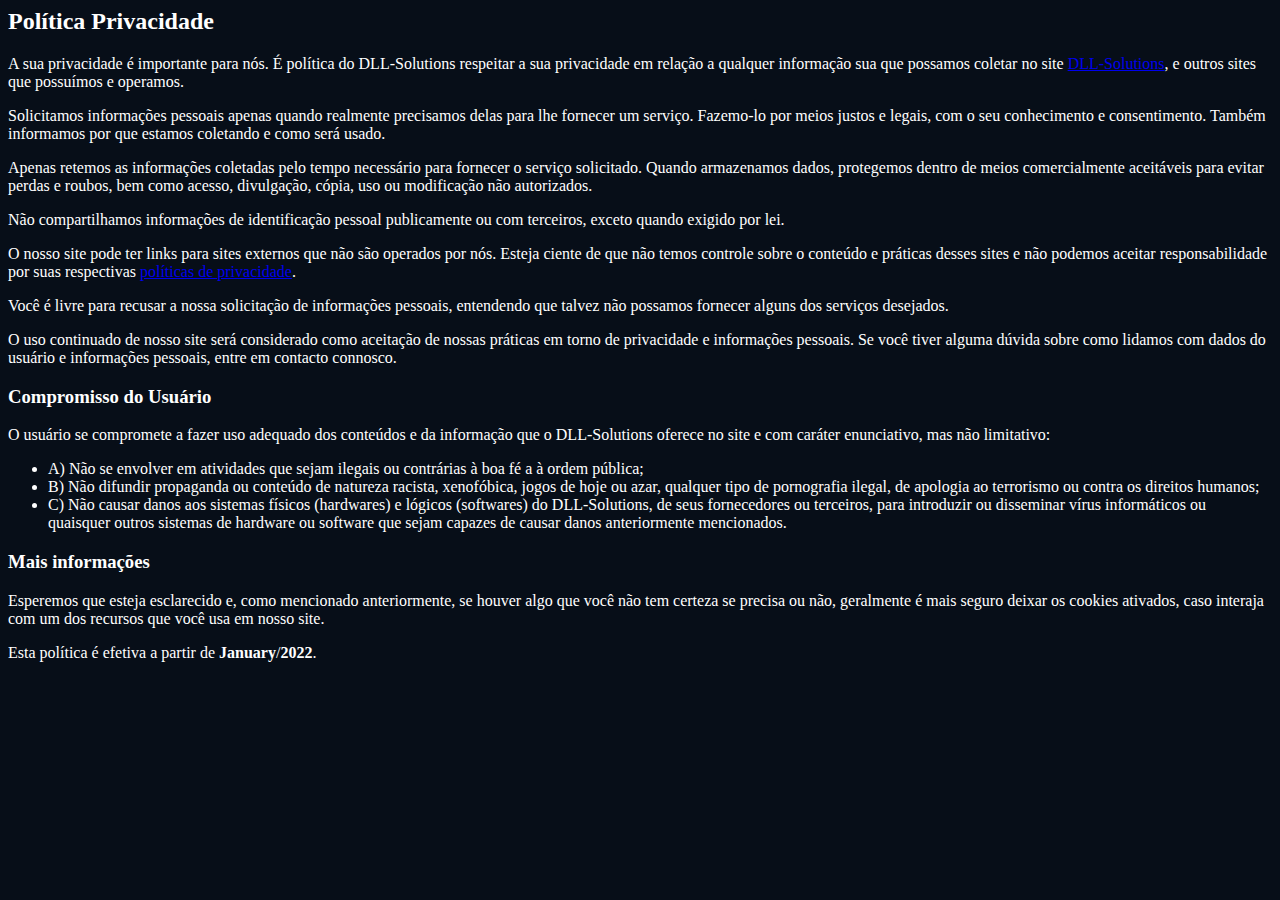
<file: politica.html>
<doctype !html>
  <html>

  <head>
    <meta charset="utf-8">
    <title>Politica de Privacidade</title>
    <meta name="viewport" content="width=device-width, initial-scale=1.0">

  </head>

  <body style="background-color: #070E18; color:#fff;">

    <h2>Política Privacidade</h2>
    <p>A sua privacidade é importante para nós. É política do DLL-Solutions respeitar a sua privacidade em relação a
      qualquer informação sua que possamos coletar no site <a href=http://dllsolutions.com.br>DLL-Solutions</a>, e
      outros sites que possuímos e operamos.</p>
    <p>Solicitamos informações pessoais apenas quando realmente precisamos delas para lhe fornecer um serviço. Fazemo-lo
      por meios justos e legais, com o seu conhecimento e consentimento. Também informamos por que estamos coletando e
      como será usado. </p>
    <p>Apenas retemos as informações coletadas pelo tempo necessário para fornecer o serviço solicitado. Quando
      armazenamos dados, protegemos dentro de meios comercialmente aceitáveis ​​para evitar perdas e roubos, bem como
      acesso, divulgação, cópia, uso ou modificação não autorizados.</p>
    <p>Não compartilhamos informações de identificação pessoal publicamente ou com terceiros, exceto quando exigido por
      lei.</p>
    <p>O nosso site pode ter links para sites externos que não são operados por nós. Esteja ciente de que não temos
      controle sobre o conteúdo e práticas desses sites e não podemos aceitar responsabilidade por suas respectivas <a
        href='https://politicaprivacidade.com' target='_BLANK'>políticas de privacidade</a>. </p>
    <p>Você é livre para recusar a nossa solicitação de informações pessoais, entendendo que talvez não possamos
      fornecer alguns dos serviços desejados.</p>
    <p>O uso continuado de nosso site será considerado como aceitação de nossas práticas em torno de privacidade e
      informações pessoais. Se você tiver alguma dúvida sobre como lidamos com dados do usuário e informações pessoais,
      entre em contacto connosco.</p>
    <h3>Compromisso do Usuário</h3>
    <p>O usuário se compromete a fazer uso adequado dos conteúdos e da informação que o DLL-Solutions oferece no site e
      com caráter enunciativo, mas não limitativo:</p>
    <ul>
      <li>A) Não se envolver em atividades que sejam ilegais ou contrárias à boa fé a à ordem pública;</li>
      <li>B) Não difundir propaganda ou conteúdo de natureza racista, xenofóbica, <a
          style='color: inherit !important; text-decoration:none !important;' href='https://jogoshoje.io'>jogos de
          hoje</a> ou azar, qualquer tipo de pornografia ilegal, de apologia ao terrorismo ou contra os direitos
        humanos;</li>
      <li>C) Não causar danos aos sistemas físicos (hardwares) e lógicos (softwares) do DLL-Solutions, de seus
        fornecedores ou terceiros, para introduzir ou disseminar vírus informáticos ou quaisquer outros sistemas de
        hardware ou software que sejam capazes de causar danos anteriormente mencionados.</li>
    </ul>
    <h3>Mais informações</h3>
    <p>Esperemos que esteja esclarecido e, como mencionado anteriormente, se houver algo que você não tem certeza se
      precisa ou não, geralmente é mais seguro deixar os cookies ativados, caso interaja com um dos recursos que você
      usa em nosso site.</p>
    <p>Esta política é efetiva a partir de <strong>January</strong>/<strong>2022</strong>.</p>

  </body>

  </html>
</file>
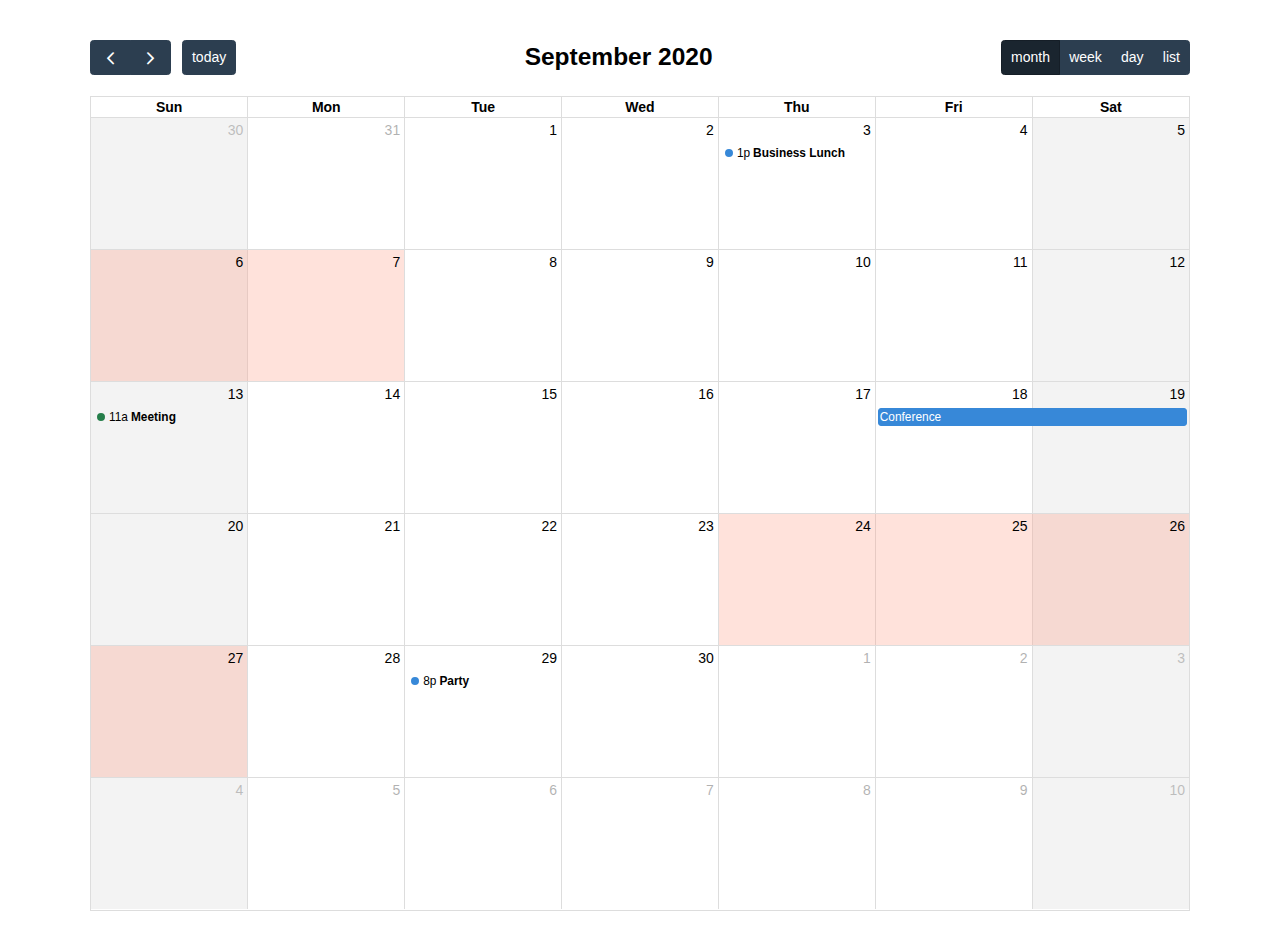
<file: DLL-Solutions Main Page/fullcalendar-5.10.1/examples/background-events.html>
<!DOCTYPE html>
<html>
<head>
<meta charset='utf-8' />
<link href='../lib/main.css' rel='stylesheet' />
<script src='../lib/main.js'></script>
<script>

  document.addEventListener('DOMContentLoaded', function() {
    var calendarEl = document.getElementById('calendar');

    var calendar = new FullCalendar.Calendar(calendarEl, {
      headerToolbar: {
        left: 'prev,next today',
        center: 'title',
        right: 'dayGridMonth,timeGridWeek,timeGridDay,listMonth'
      },
      initialDate: '2020-09-12',
      navLinks: true, // can click day/week names to navigate views
      businessHours: true, // display business hours
      editable: true,
      selectable: true,
      events: [
        {
          title: 'Business Lunch',
          start: '2020-09-03T13:00:00',
          constraint: 'businessHours'
        },
        {
          title: 'Meeting',
          start: '2020-09-13T11:00:00',
          constraint: 'availableForMeeting', // defined below
          color: '#257e4a'
        },
        {
          title: 'Conference',
          start: '2020-09-18',
          end: '2020-09-20'
        },
        {
          title: 'Party',
          start: '2020-09-29T20:00:00'
        },

        // areas where "Meeting" must be dropped
        {
          groupId: 'availableForMeeting',
          start: '2020-09-11T10:00:00',
          end: '2020-09-11T16:00:00',
          display: 'background'
        },
        {
          groupId: 'availableForMeeting',
          start: '2020-09-13T10:00:00',
          end: '2020-09-13T16:00:00',
          display: 'background'
        },

        // red areas where no events can be dropped
        {
          start: '2020-09-24',
          end: '2020-09-28',
          overlap: false,
          display: 'background',
          color: '#ff9f89'
        },
        {
          start: '2020-09-06',
          end: '2020-09-08',
          overlap: false,
          display: 'background',
          color: '#ff9f89'
        }
      ]
    });

    calendar.render();
  });

</script>
<style>

  body {
    margin: 40px 10px;
    padding: 0;
    font-family: Arial, Helvetica Neue, Helvetica, sans-serif;
    font-size: 14px;
  }

  #calendar {
    max-width: 1100px;
    margin: 0 auto;
  }

</style>
</head>
<body>

  <div id='calendar'></div>

</body>
</html>
</file>
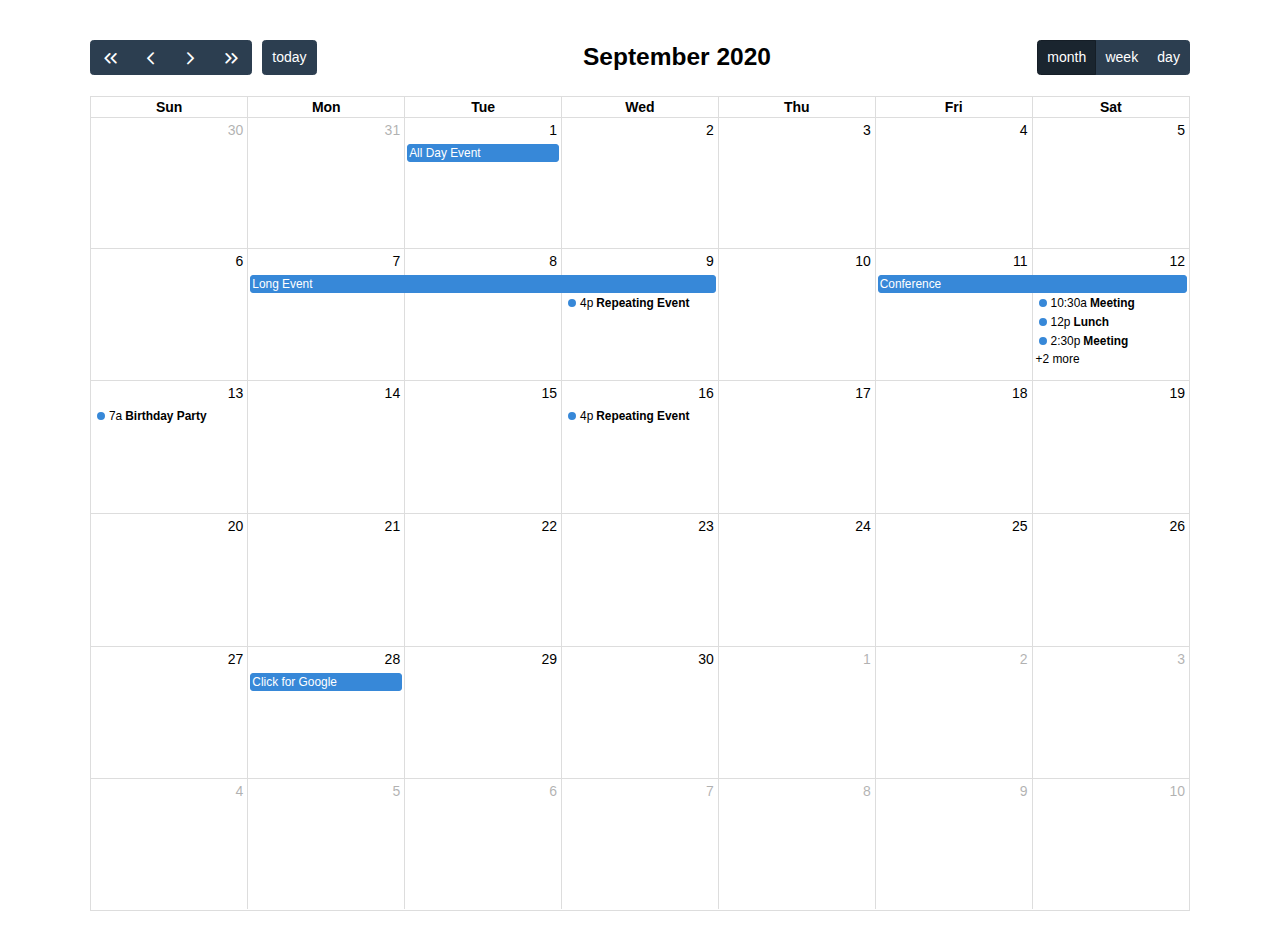
<file: DLL-Solutions Main Page/fullcalendar-5.10.1/examples/daygrid-views.html>
<!DOCTYPE html>
<html>
<head>
<meta charset='utf-8' />
<link href='../lib/main.css' rel='stylesheet' />
<script src='../lib/main.js'></script>
<script>

  document.addEventListener('DOMContentLoaded', function() {
    var calendarEl = document.getElementById('calendar');

    var calendar = new FullCalendar.Calendar(calendarEl, {
      headerToolbar: {
        left: 'prevYear,prev,next,nextYear today',
        center: 'title',
        right: 'dayGridMonth,dayGridWeek,dayGridDay'
      },
      initialDate: '2020-09-12',
      navLinks: true, // can click day/week names to navigate views
      editable: true,
      dayMaxEvents: true, // allow "more" link when too many events
      events: [
        {
          title: 'All Day Event',
          start: '2020-09-01'
        },
        {
          title: 'Long Event',
          start: '2020-09-07',
          end: '2020-09-10'
        },
        {
          groupId: 999,
          title: 'Repeating Event',
          start: '2020-09-09T16:00:00'
        },
        {
          groupId: 999,
          title: 'Repeating Event',
          start: '2020-09-16T16:00:00'
        },
        {
          title: 'Conference',
          start: '2020-09-11',
          end: '2020-09-13'
        },
        {
          title: 'Meeting',
          start: '2020-09-12T10:30:00',
          end: '2020-09-12T12:30:00'
        },
        {
          title: 'Lunch',
          start: '2020-09-12T12:00:00'
        },
        {
          title: 'Meeting',
          start: '2020-09-12T14:30:00'
        },
        {
          title: 'Happy Hour',
          start: '2020-09-12T17:30:00'
        },
        {
          title: 'Dinner',
          start: '2020-09-12T20:00:00'
        },
        {
          title: 'Birthday Party',
          start: '2020-09-13T07:00:00'
        },
        {
          title: 'Click for Google',
          url: 'http://google.com/',
          start: '2020-09-28'
        }
      ]
    });

    calendar.render();
  });

</script>
<style>

  body {
    margin: 40px 10px;
    padding: 0;
    font-family: Arial, Helvetica Neue, Helvetica, sans-serif;
    font-size: 14px;
  }

  #calendar {
    max-width: 1100px;
    margin: 0 auto;
  }

</style>
</head>
<body>

  <div id='calendar'></div>

</body>
</html>
</file>
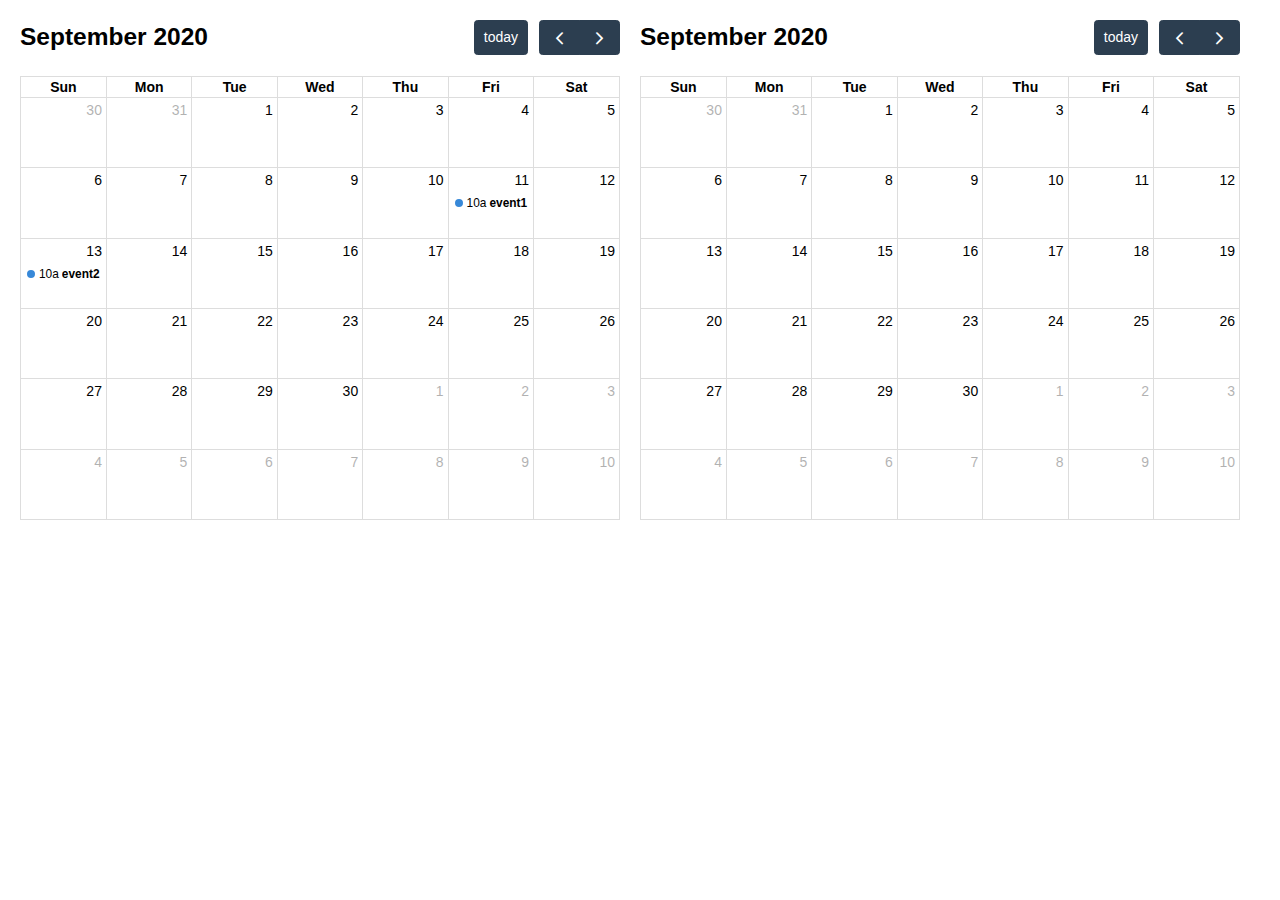
<file: DLL-Solutions Main Page/fullcalendar-5.10.1/examples/external-dragging-2cals.html>
<!DOCTYPE html>
<html>
<head>
<meta charset='utf-8' />
<link href='../lib/main.css' rel='stylesheet' />
<script src='../lib/main.js'></script>
<script>

  document.addEventListener('DOMContentLoaded', function() {
    var srcCalendarEl = document.getElementById('source-calendar');
    var destCalendarEl = document.getElementById('destination-calendar');

    var srcCalendar = new FullCalendar.Calendar(srcCalendarEl, {
      editable: true,
      initialDate: '2020-09-12',
      events: [
        {
          title: 'event1',
          start: '2020-09-11T10:00:00',
          end: '2020-09-11T16:00:00'
        },
        {
          title: 'event2',
          start: '2020-09-13T10:00:00',
          end: '2020-09-13T16:00:00'
        }
      ],
      eventLeave: function(info) {
        console.log('event left!', info.event);
      }
    });

    var destCalendar = new FullCalendar.Calendar(destCalendarEl, {
      initialDate: '2020-09-12',
      editable: true,
      droppable: true, // will let it receive events!
      eventReceive: function(info) {
        console.log('event received!', info.event);
      }
    });

    srcCalendar.render();
    destCalendar.render();
  });

</script>
<style>

  body {
    margin: 20px 0 0 20px;
    font-size: 14px;
    font-family: Arial, Helvetica Neue, Helvetica, sans-serif;
  }

  #source-calendar,
  #destination-calendar {
    float: left;
    width: 600px;
    margin: 0 20px 20px 0;
  }

</style>
</head>
<body>

  <div id='source-calendar'></div>
  <div id='destination-calendar'></div>

</body>
</html>
</file>
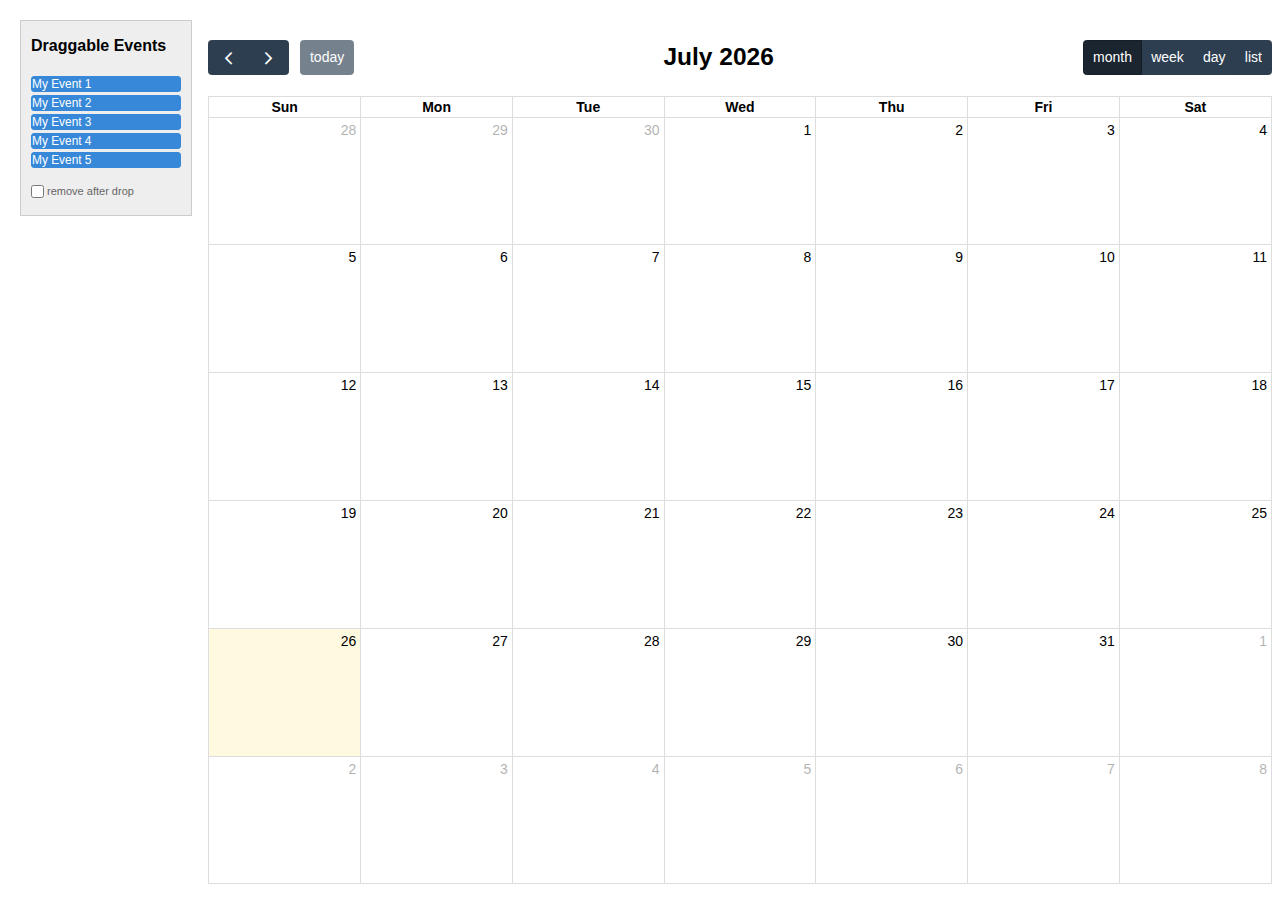
<file: DLL-Solutions Main Page/fullcalendar-5.10.1/examples/external-dragging-builtin.html>
<!DOCTYPE html>
<html>
<head>
<meta charset='utf-8' />
<link href='../lib/main.css' rel='stylesheet' />
<script src='../lib/main.js'></script>
<script>

  document.addEventListener('DOMContentLoaded', function() {

    /* initialize the external events
    -----------------------------------------------------------------*/

    var containerEl = document.getElementById('external-events-list');
    new FullCalendar.Draggable(containerEl, {
      itemSelector: '.fc-event',
      eventData: function(eventEl) {
        return {
          title: eventEl.innerText.trim()
        }
      }
    });

    //// the individual way to do it
    // var containerEl = document.getElementById('external-events-list');
    // var eventEls = Array.prototype.slice.call(
    //   containerEl.querySelectorAll('.fc-event')
    // );
    // eventEls.forEach(function(eventEl) {
    //   new FullCalendar.Draggable(eventEl, {
    //     eventData: {
    //       title: eventEl.innerText.trim(),
    //     }
    //   });
    // });

    /* initialize the calendar
    -----------------------------------------------------------------*/

    var calendarEl = document.getElementById('calendar');
    var calendar = new FullCalendar.Calendar(calendarEl, {
      headerToolbar: {
        left: 'prev,next today',
        center: 'title',
        right: 'dayGridMonth,timeGridWeek,timeGridDay,listWeek'
      },
      editable: true,
      droppable: true, // this allows things to be dropped onto the calendar
      drop: function(arg) {
        // is the "remove after drop" checkbox checked?
        if (document.getElementById('drop-remove').checked) {
          // if so, remove the element from the "Draggable Events" list
          arg.draggedEl.parentNode.removeChild(arg.draggedEl);
        }
      }
    });
    calendar.render();

  });

</script>
<style>

  body {
    margin-top: 40px;
    font-size: 14px;
    font-family: Arial, Helvetica Neue, Helvetica, sans-serif;
  }

  #external-events {
    position: fixed;
    left: 20px;
    top: 20px;
    width: 150px;
    padding: 0 10px;
    border: 1px solid #ccc;
    background: #eee;
    text-align: left;
  }

  #external-events h4 {
    font-size: 16px;
    margin-top: 0;
    padding-top: 1em;
  }

  #external-events .fc-event {
    margin: 3px 0;
    cursor: move;
  }

  #external-events p {
    margin: 1.5em 0;
    font-size: 11px;
    color: #666;
  }

  #external-events p input {
    margin: 0;
    vertical-align: middle;
  }

  #calendar-wrap {
    margin-left: 200px;
  }

  #calendar {
    max-width: 1100px;
    margin: 0 auto;
  }

</style>
</head>
<body>
  <div id='wrap'>

    <div id='external-events'>
      <h4>Draggable Events</h4>

      <div id='external-events-list'>
        <div class='fc-event fc-h-event fc-daygrid-event fc-daygrid-block-event'>
          <div class='fc-event-main'>My Event 1</div>
        </div>
        <div class='fc-event fc-h-event fc-daygrid-event fc-daygrid-block-event'>
          <div class='fc-event-main'>My Event 2</div>
        </div>
        <div class='fc-event fc-h-event fc-daygrid-event fc-daygrid-block-event'>
          <div class='fc-event-main'>My Event 3</div>
        </div>
        <div class='fc-event fc-h-event fc-daygrid-event fc-daygrid-block-event'>
          <div class='fc-event-main'>My Event 4</div>
        </div>
        <div class='fc-event fc-h-event fc-daygrid-event fc-daygrid-block-event'>
          <div class='fc-event-main'>My Event 5</div>
        </div>
      </div>

      <p>
        <input type='checkbox' id='drop-remove' />
        <label for='drop-remove'>remove after drop</label>
      </p>
    </div>

    <div id='calendar-wrap'>
      <div id='calendar'></div>
    </div>

  </div>
</body>
</html>
</file>
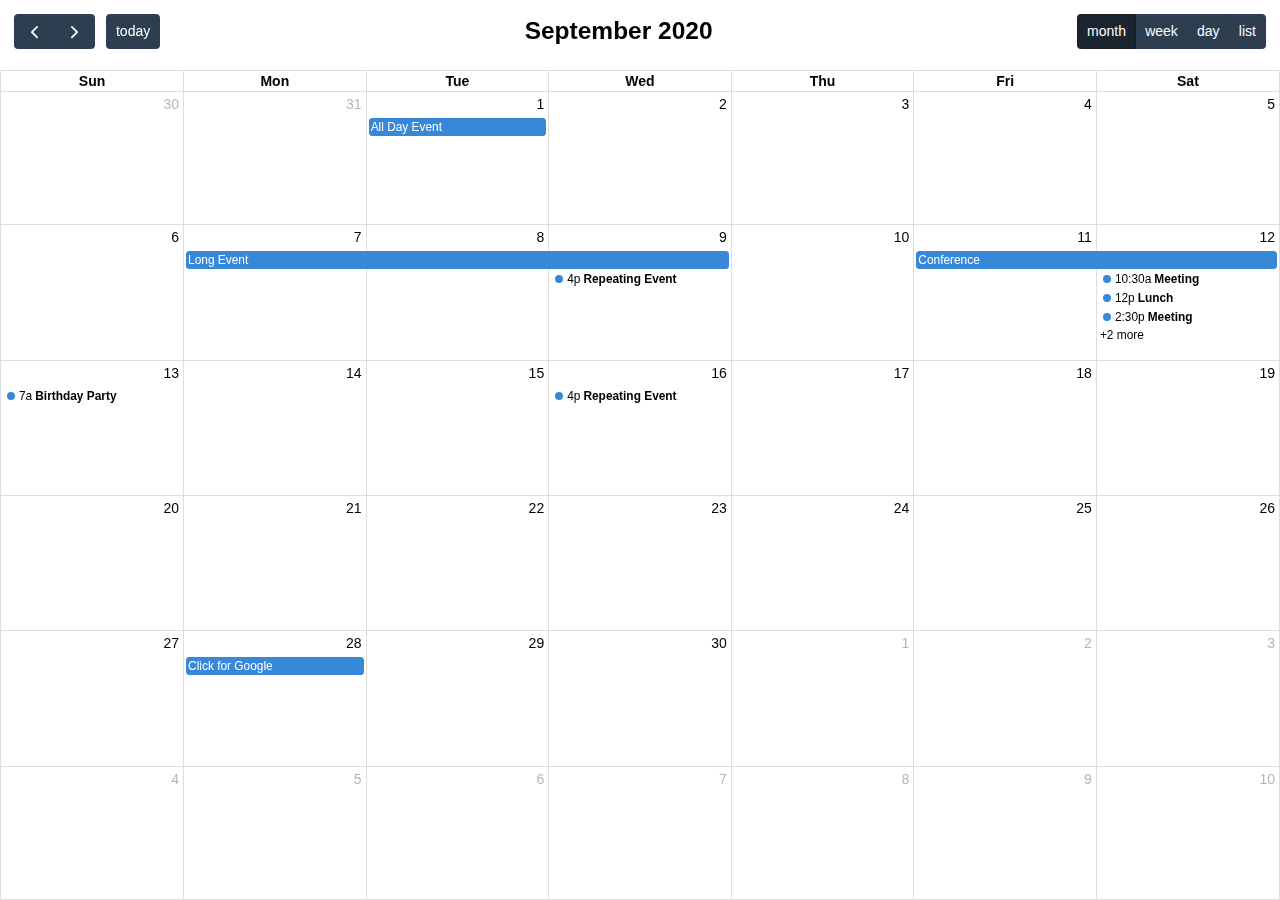
<file: DLL-Solutions Main Page/fullcalendar-5.10.1/examples/full-height.html>
<!DOCTYPE html>
<html>
<head>
<meta charset='utf-8' />
<link href='../lib/main.css' rel='stylesheet' />
<script src='../lib/main.js'></script>
<script>

  document.addEventListener('DOMContentLoaded', function() {
    var calendarEl = document.getElementById('calendar');

    var calendar = new FullCalendar.Calendar(calendarEl, {
      height: '100%',
      expandRows: true,
      slotMinTime: '08:00',
      slotMaxTime: '20:00',
      headerToolbar: {
        left: 'prev,next today',
        center: 'title',
        right: 'dayGridMonth,timeGridWeek,timeGridDay,listWeek'
      },
      initialView: 'dayGridMonth',
      initialDate: '2020-09-12',
      navLinks: true, // can click day/week names to navigate views
      editable: true,
      selectable: true,
      nowIndicator: true,
      dayMaxEvents: true, // allow "more" link when too many events
      events: [
        {
          title: 'All Day Event',
          start: '2020-09-01',
        },
        {
          title: 'Long Event',
          start: '2020-09-07',
          end: '2020-09-10'
        },
        {
          groupId: 999,
          title: 'Repeating Event',
          start: '2020-09-09T16:00:00'
        },
        {
          groupId: 999,
          title: 'Repeating Event',
          start: '2020-09-16T16:00:00'
        },
        {
          title: 'Conference',
          start: '2020-09-11',
          end: '2020-09-13'
        },
        {
          title: 'Meeting',
          start: '2020-09-12T10:30:00',
          end: '2020-09-12T12:30:00'
        },
        {
          title: 'Lunch',
          start: '2020-09-12T12:00:00'
        },
        {
          title: 'Meeting',
          start: '2020-09-12T14:30:00'
        },
        {
          title: 'Happy Hour',
          start: '2020-09-12T17:30:00'
        },
        {
          title: 'Dinner',
          start: '2020-09-12T20:00:00'
        },
        {
          title: 'Birthday Party',
          start: '2020-09-13T07:00:00'
        },
        {
          title: 'Click for Google',
          url: 'http://google.com/',
          start: '2020-09-28'
        }
      ]
    });

    calendar.render();
  });

</script>
<style>

  html, body {
    overflow: hidden; /* don't do scrollbars */
    font-family: Arial, Helvetica Neue, Helvetica, sans-serif;
    font-size: 14px;
  }

  #calendar-container {
    position: fixed;
    top: 0;
    left: 0;
    right: 0;
    bottom: 0;
  }

  .fc-header-toolbar {
    /*
    the calendar will be butting up against the edges,
    but let's scoot in the header's buttons
    */
    padding-top: 1em;
    padding-left: 1em;
    padding-right: 1em;
  }

</style>
</head>
<body>

  <div id='calendar-container'>
    <div id='calendar'></div>
  </div>

</body>
</html>
</file>
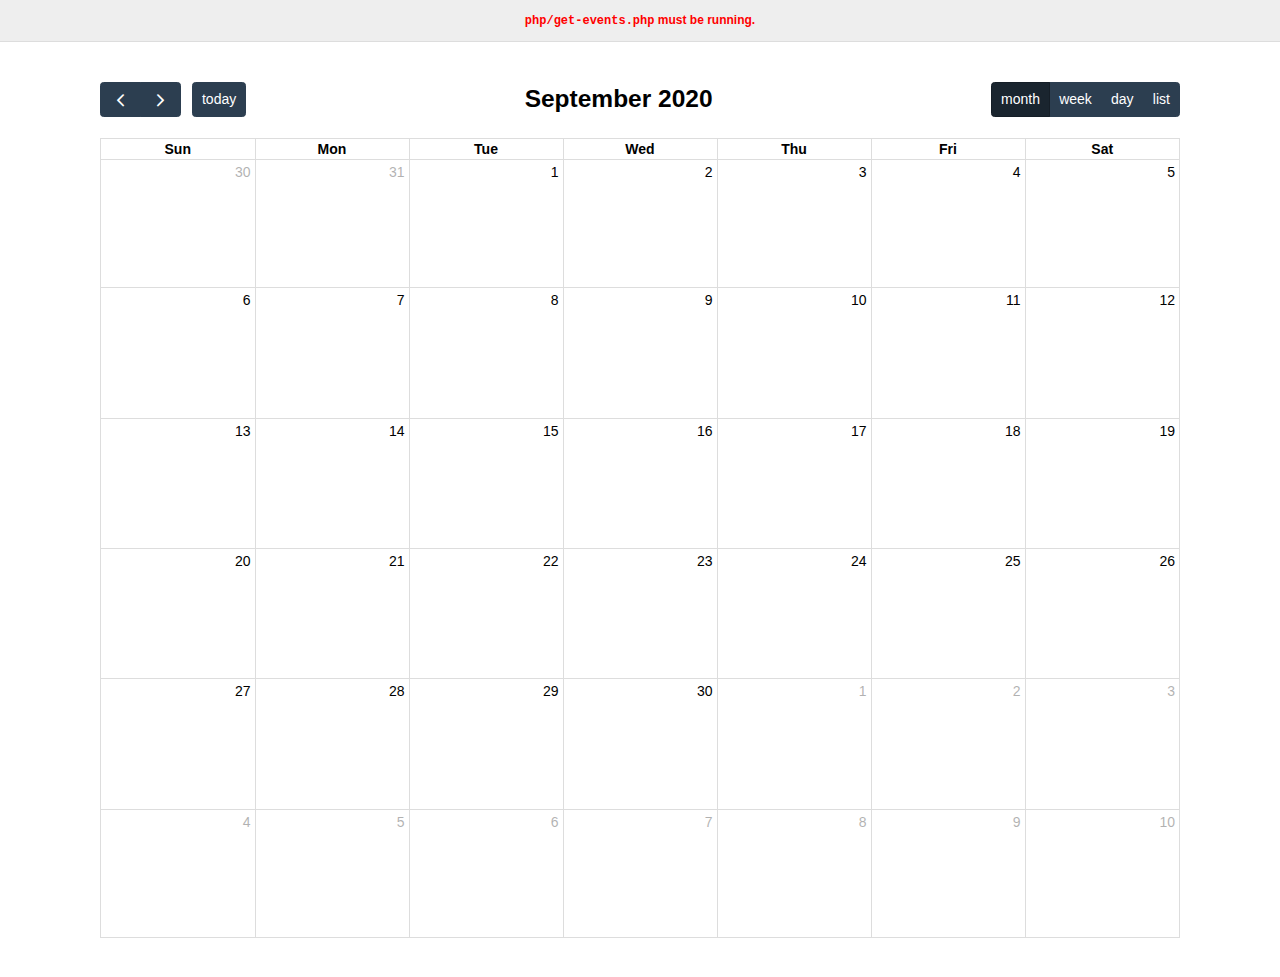
<file: DLL-Solutions Main Page/fullcalendar-5.10.1/examples/json.html>
<!DOCTYPE html>
<html>
<head>
<meta charset='utf-8' />
<link href='../lib/main.css' rel='stylesheet' />
<script src='../lib/main.js'></script>
<script>

  document.addEventListener('DOMContentLoaded', function() {
    var calendarEl = document.getElementById('calendar');

    var calendar = new FullCalendar.Calendar(calendarEl, {
      headerToolbar: {
        left: 'prev,next today',
        center: 'title',
        right: 'dayGridMonth,timeGridWeek,timeGridDay,listWeek'
      },
      initialDate: '2020-09-12',
      editable: true,
      navLinks: true, // can click day/week names to navigate views
      dayMaxEvents: true, // allow "more" link when too many events
      events: {
        url: 'php/get-events.php',
        failure: function() {
          document.getElementById('script-warning').style.display = 'block'
        }
      },
      loading: function(bool) {
        document.getElementById('loading').style.display =
          bool ? 'block' : 'none';
      }
    });

    calendar.render();
  });

</script>
<style>

  body {
    margin: 0;
    padding: 0;
    font-family: Arial, Helvetica Neue, Helvetica, sans-serif;
    font-size: 14px;
  }

  #script-warning {
    display: none;
    background: #eee;
    border-bottom: 1px solid #ddd;
    padding: 0 10px;
    line-height: 40px;
    text-align: center;
    font-weight: bold;
    font-size: 12px;
    color: red;
  }

  #loading {
    display: none;
    position: absolute;
    top: 10px;
    right: 10px;
  }

  #calendar {
    max-width: 1100px;
    margin: 40px auto;
    padding: 0 10px;
  }

</style>
</head>
<body>

  <div id='script-warning'>
    <code>php/get-events.php</code> must be running.
  </div>

  <div id='loading'>loading...</div>

  <div id='calendar'></div>

</body>
</html>
</file>
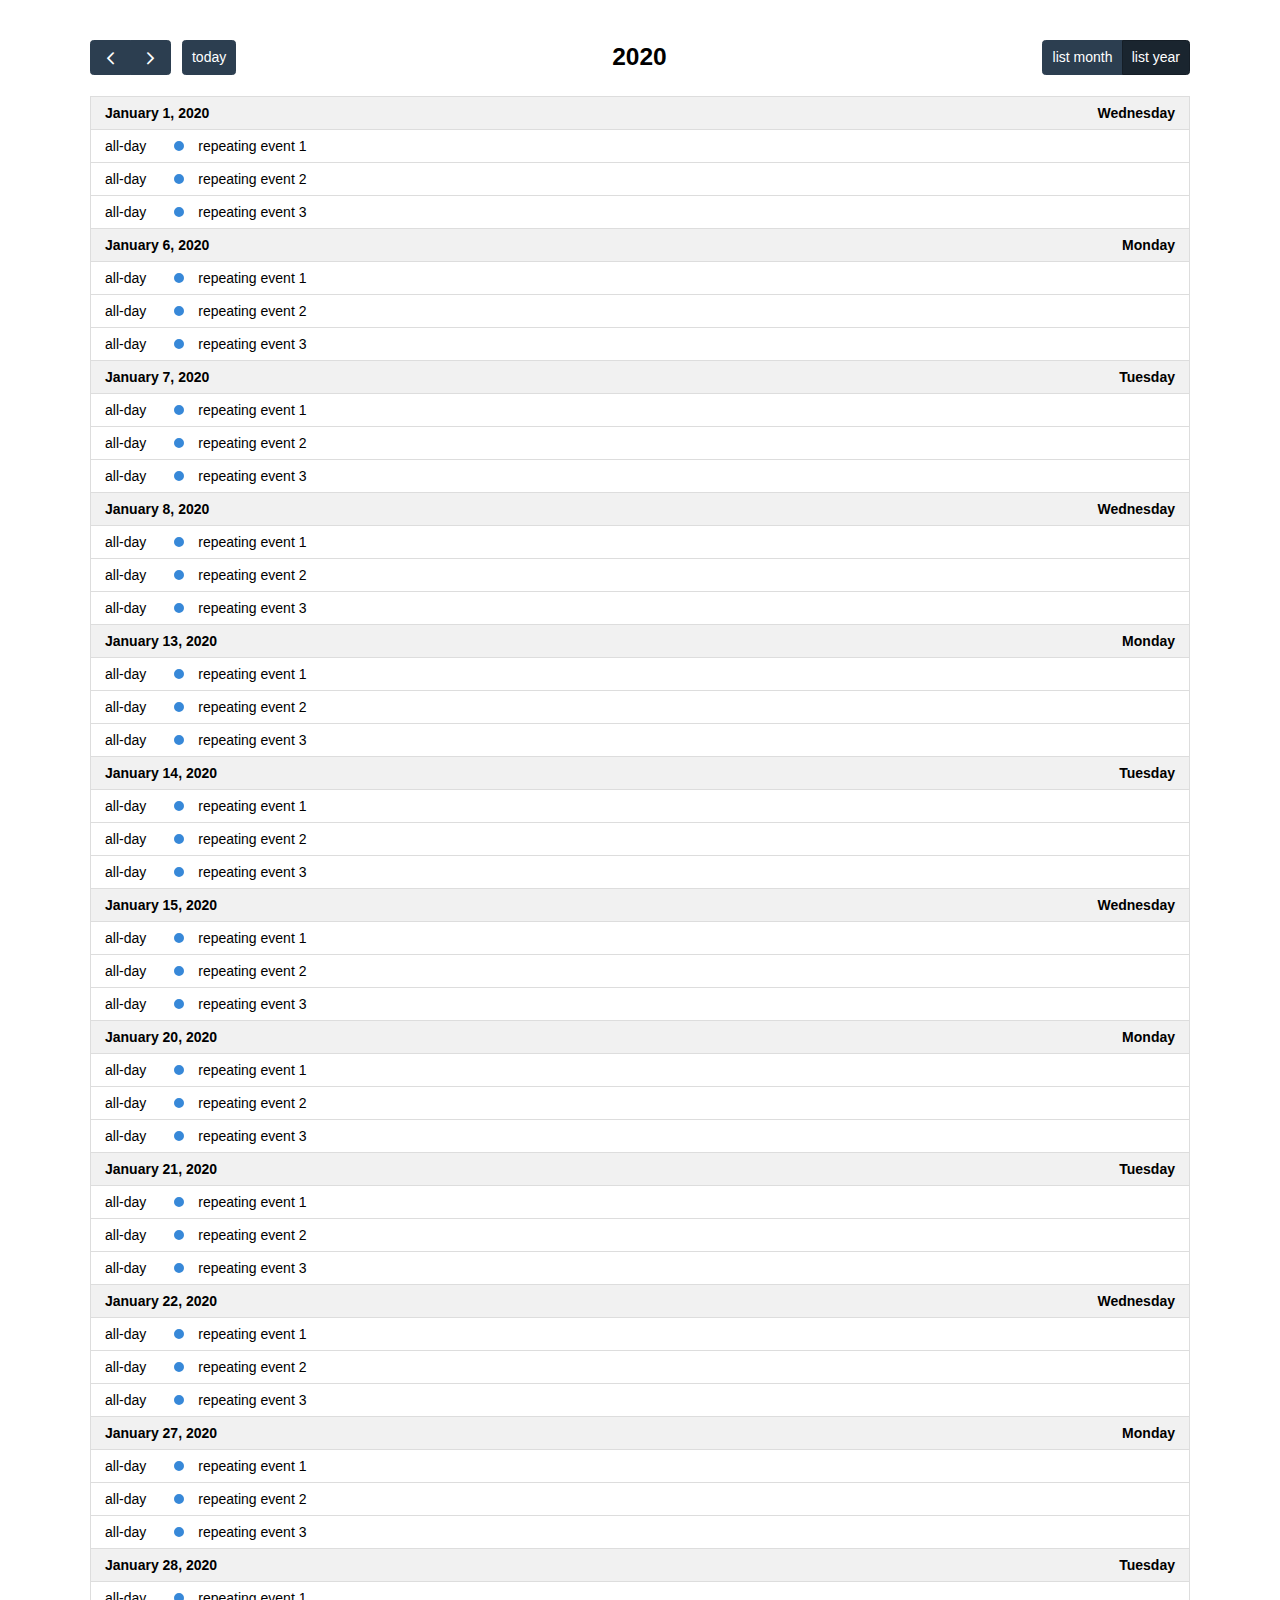
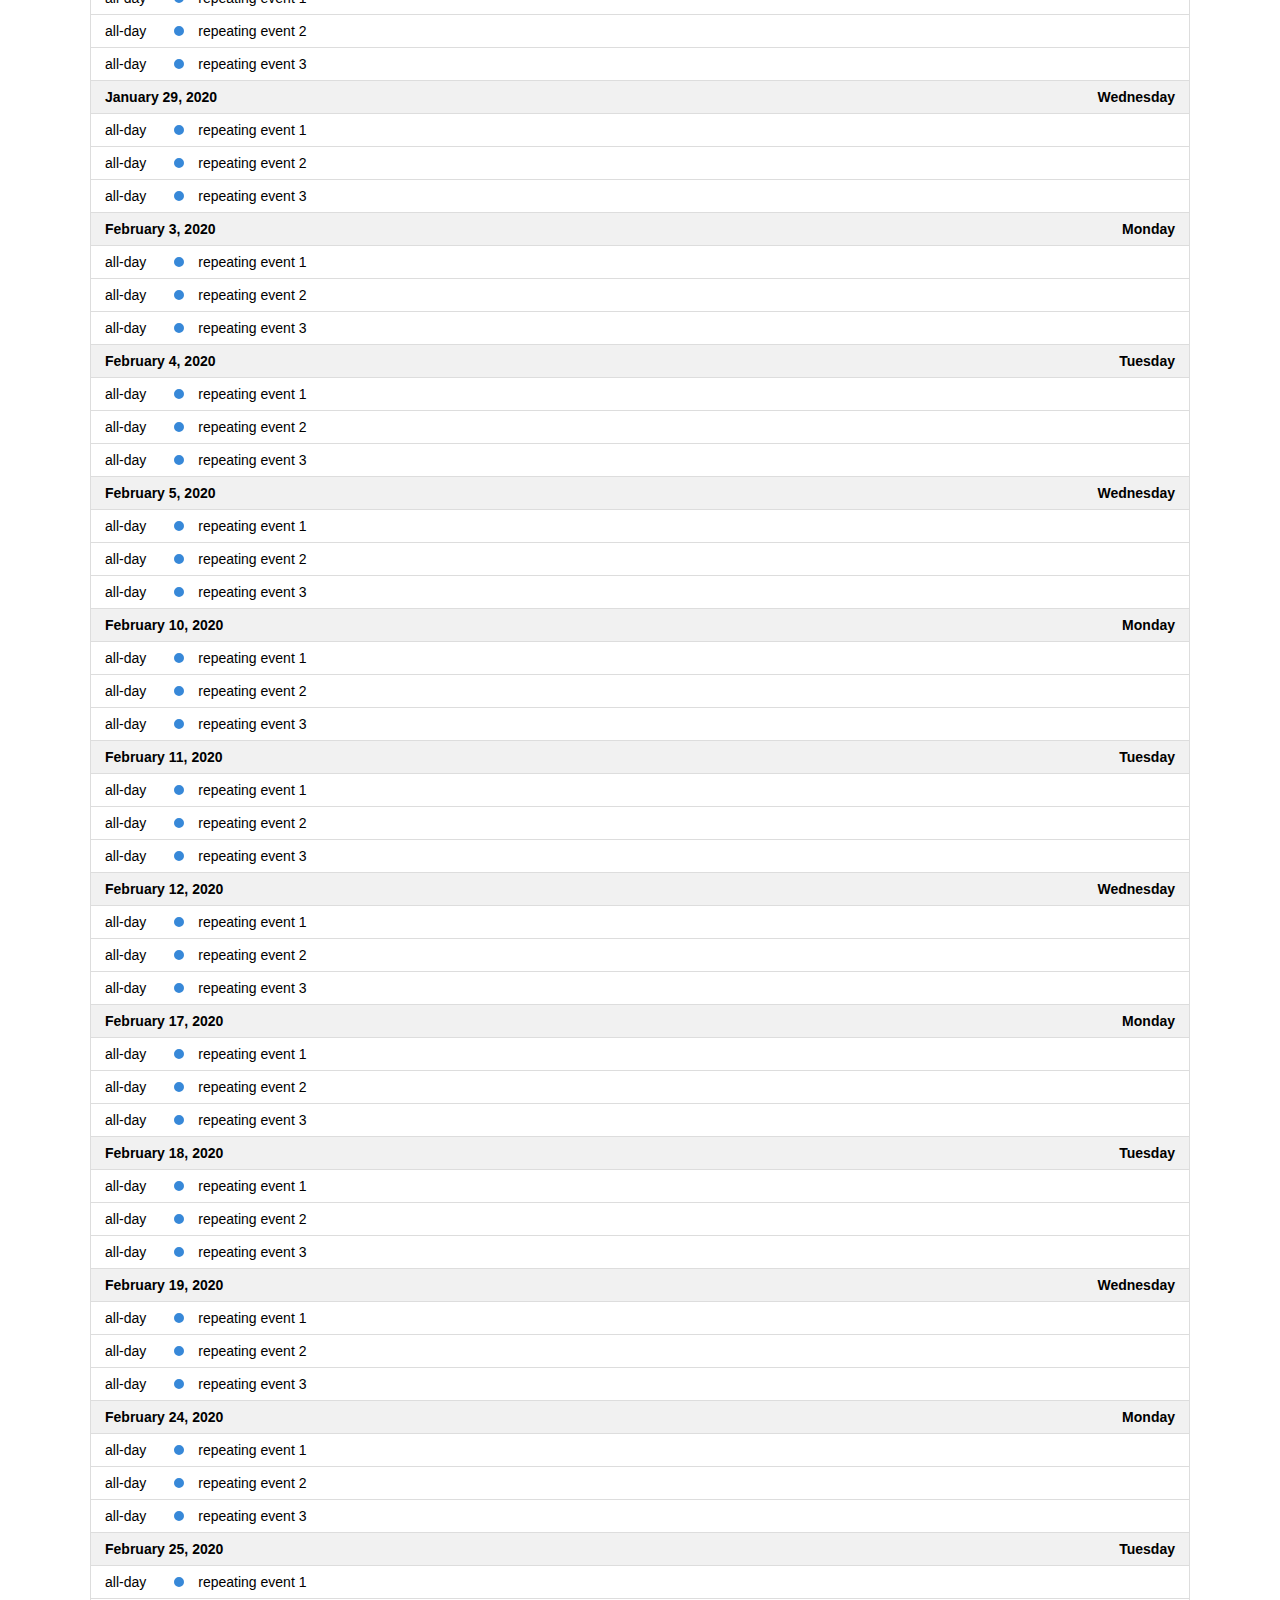
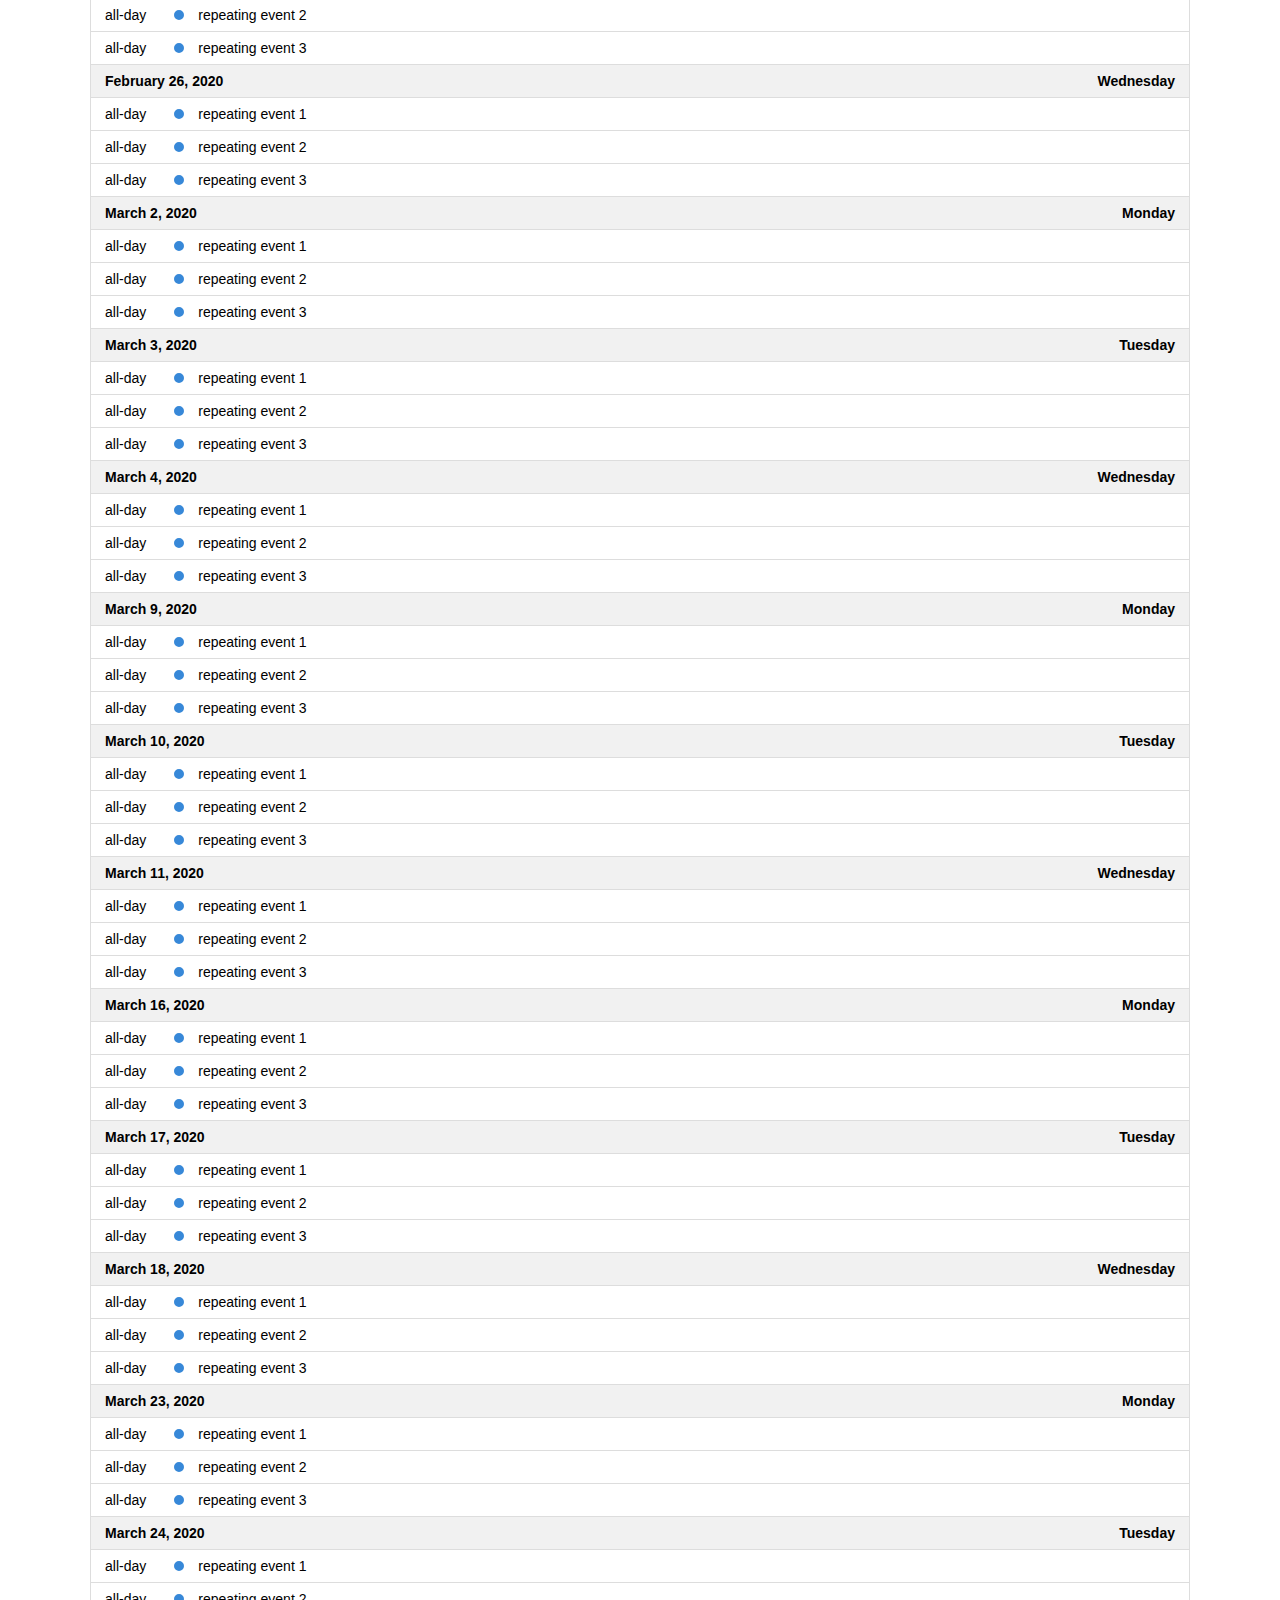
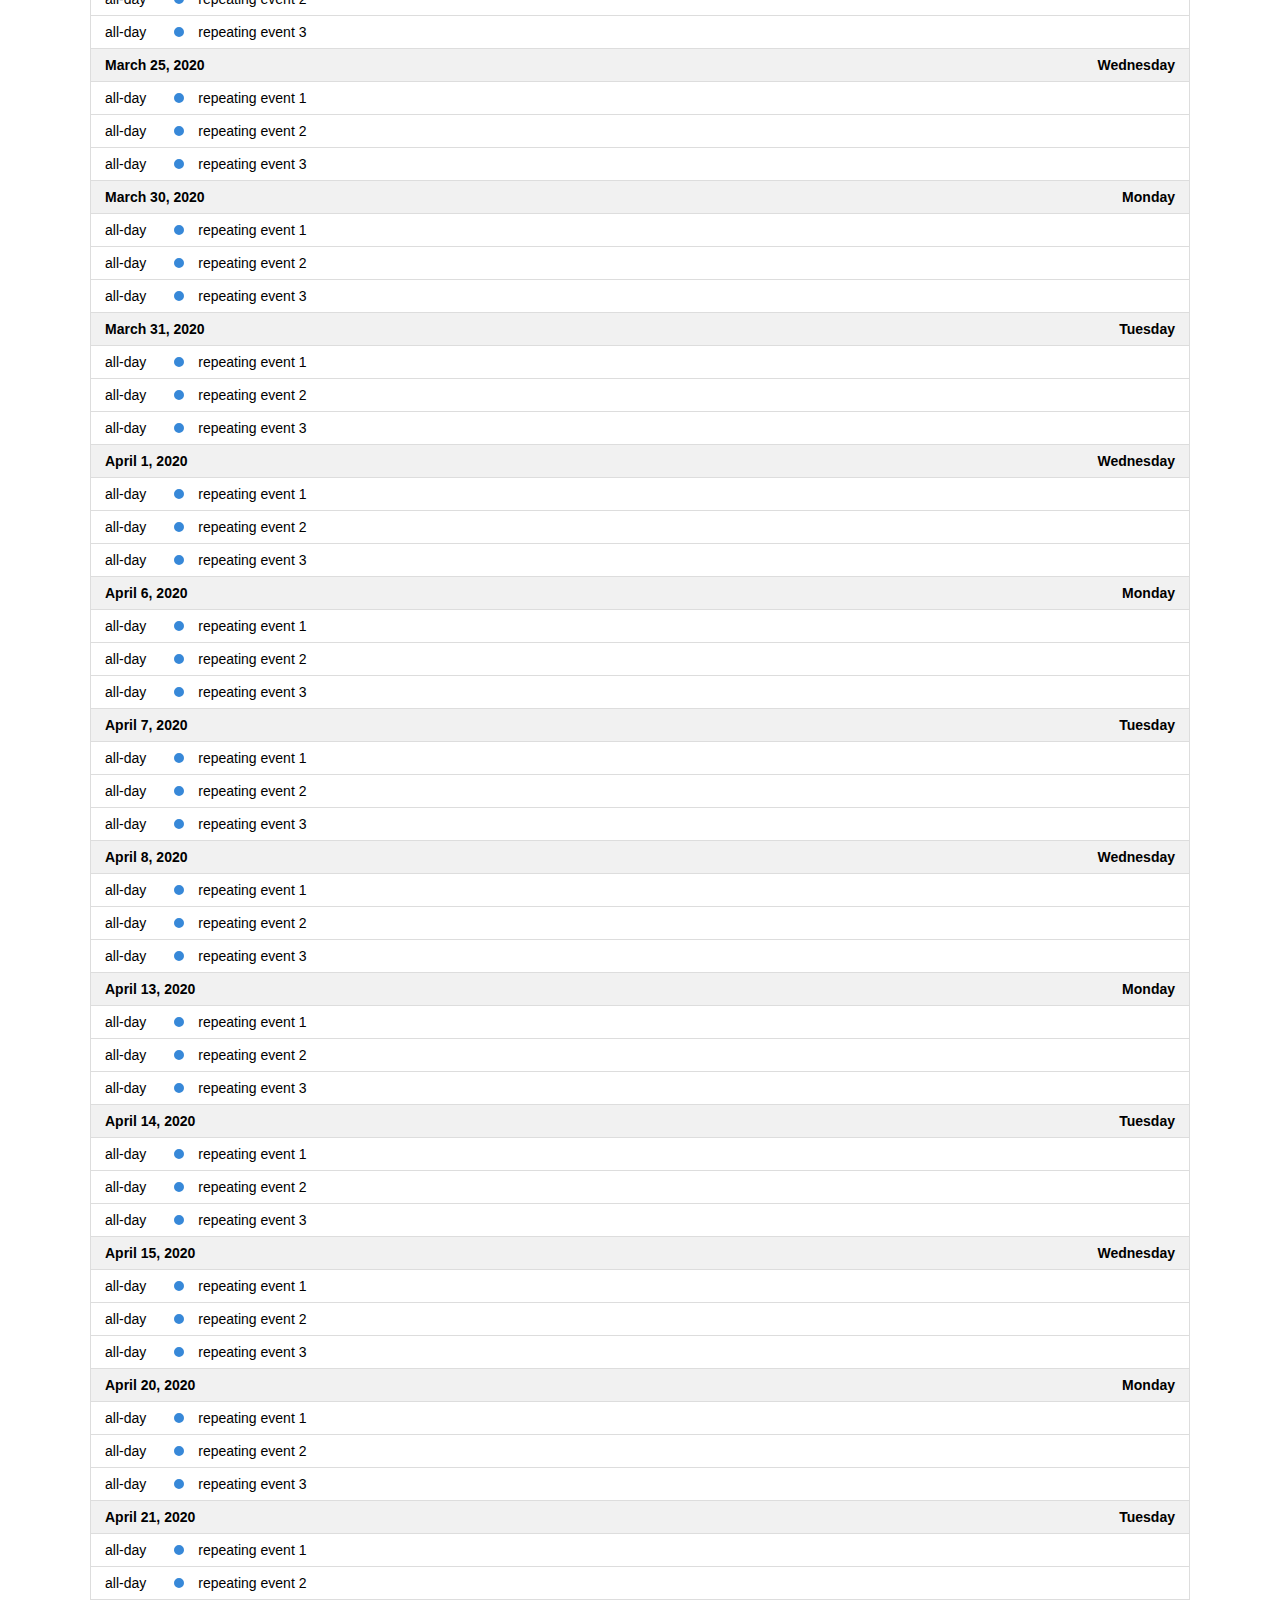
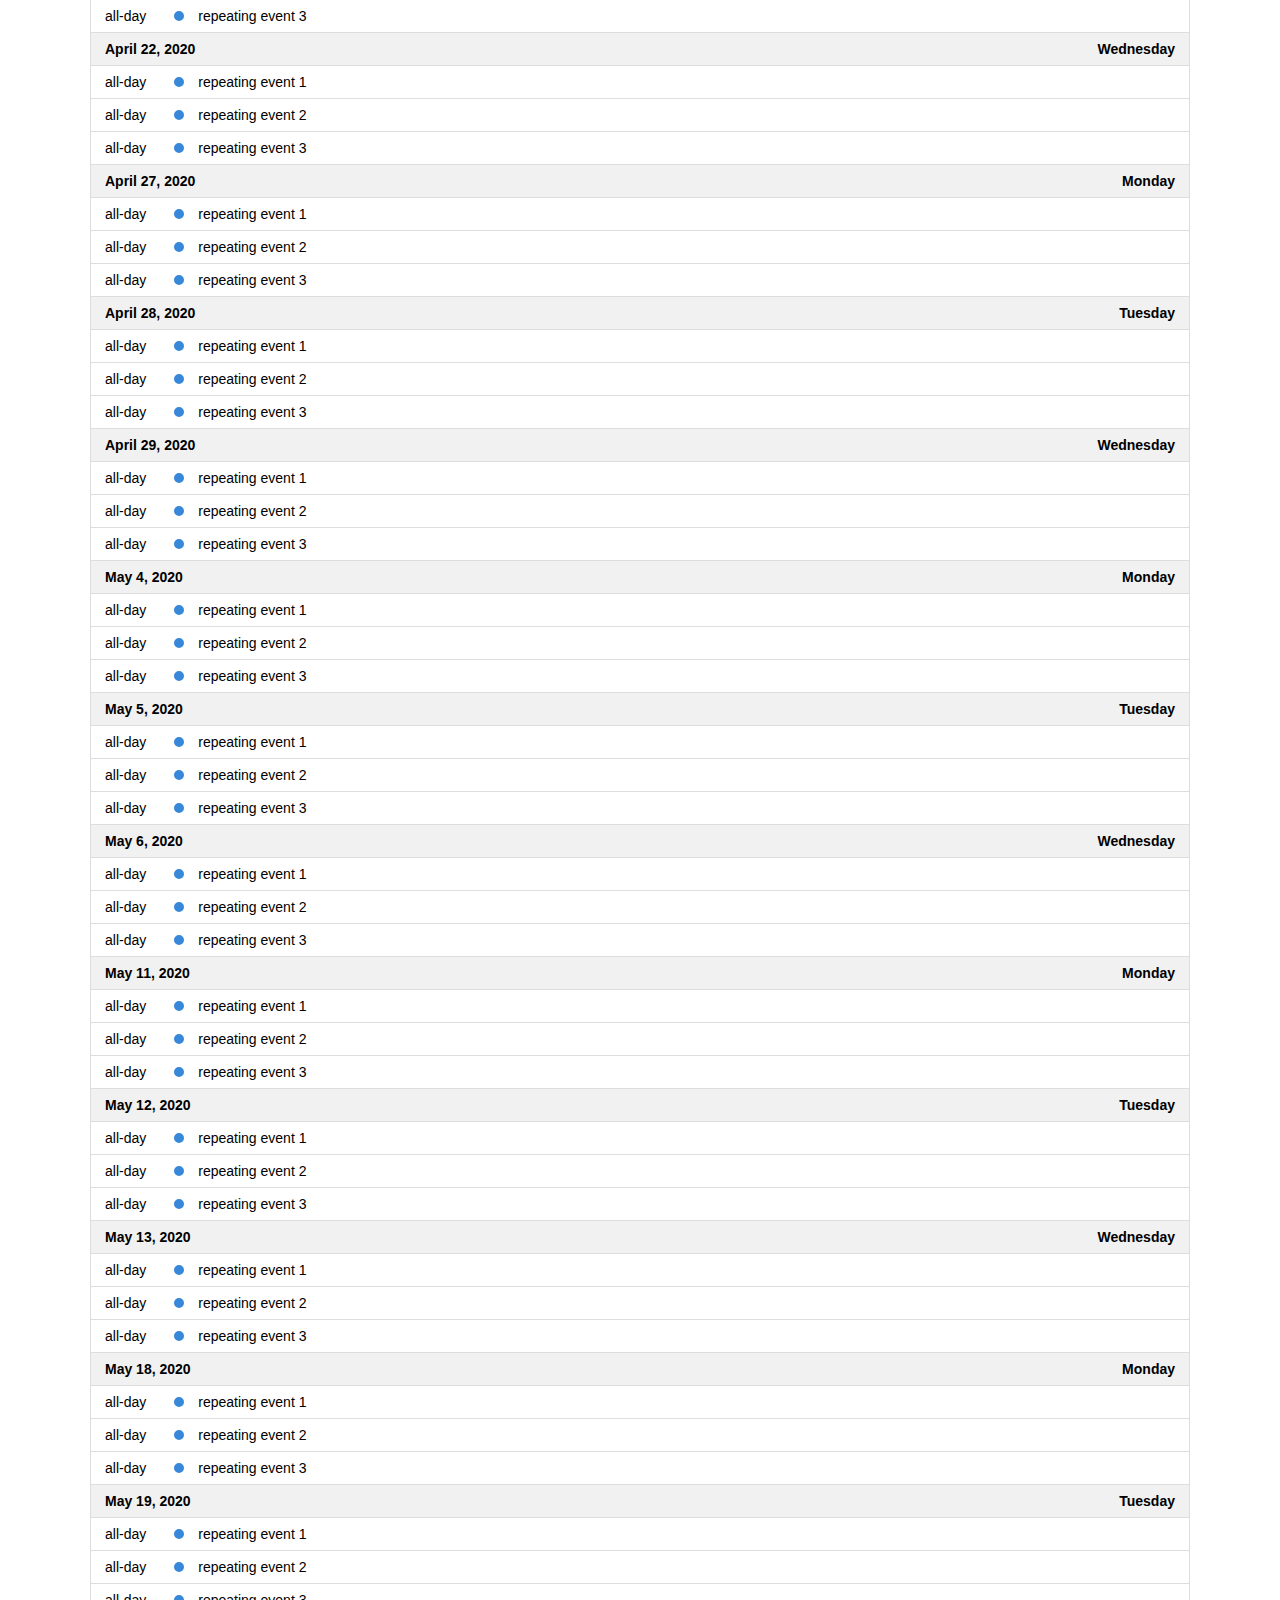
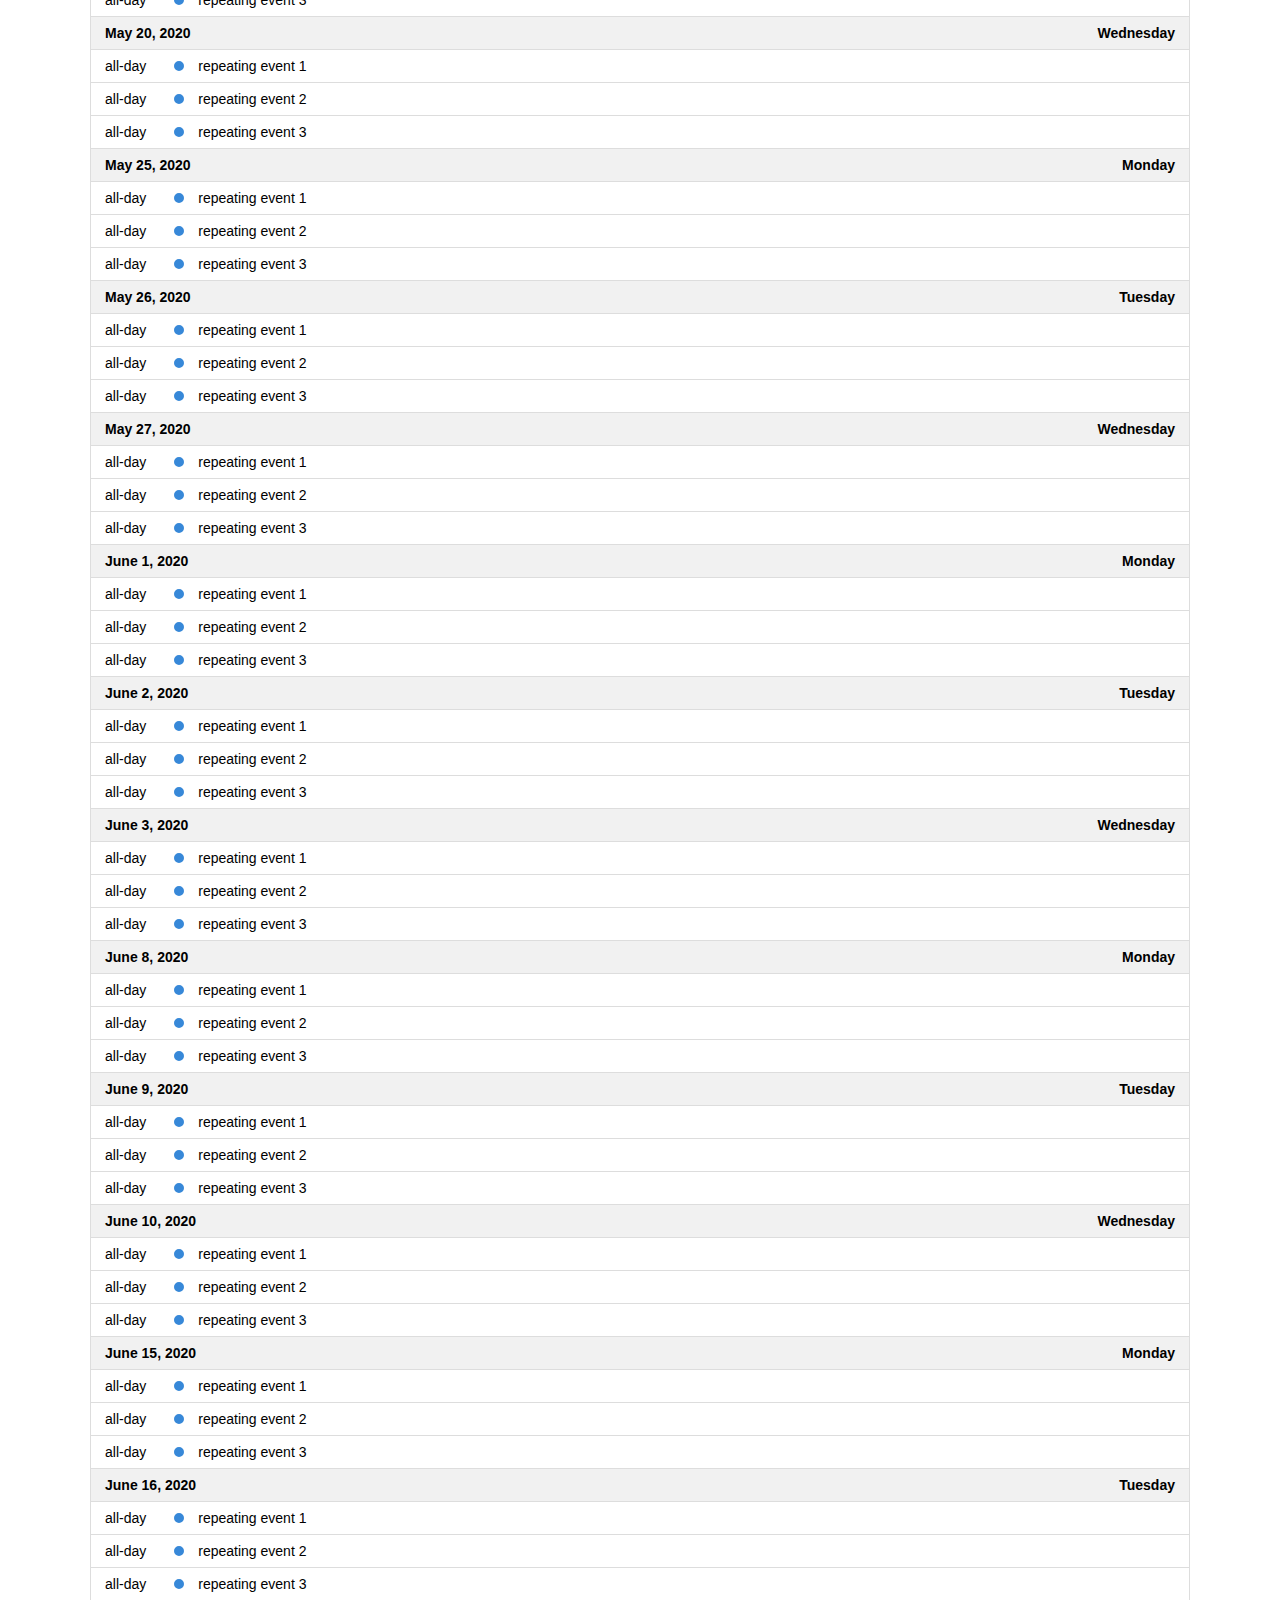
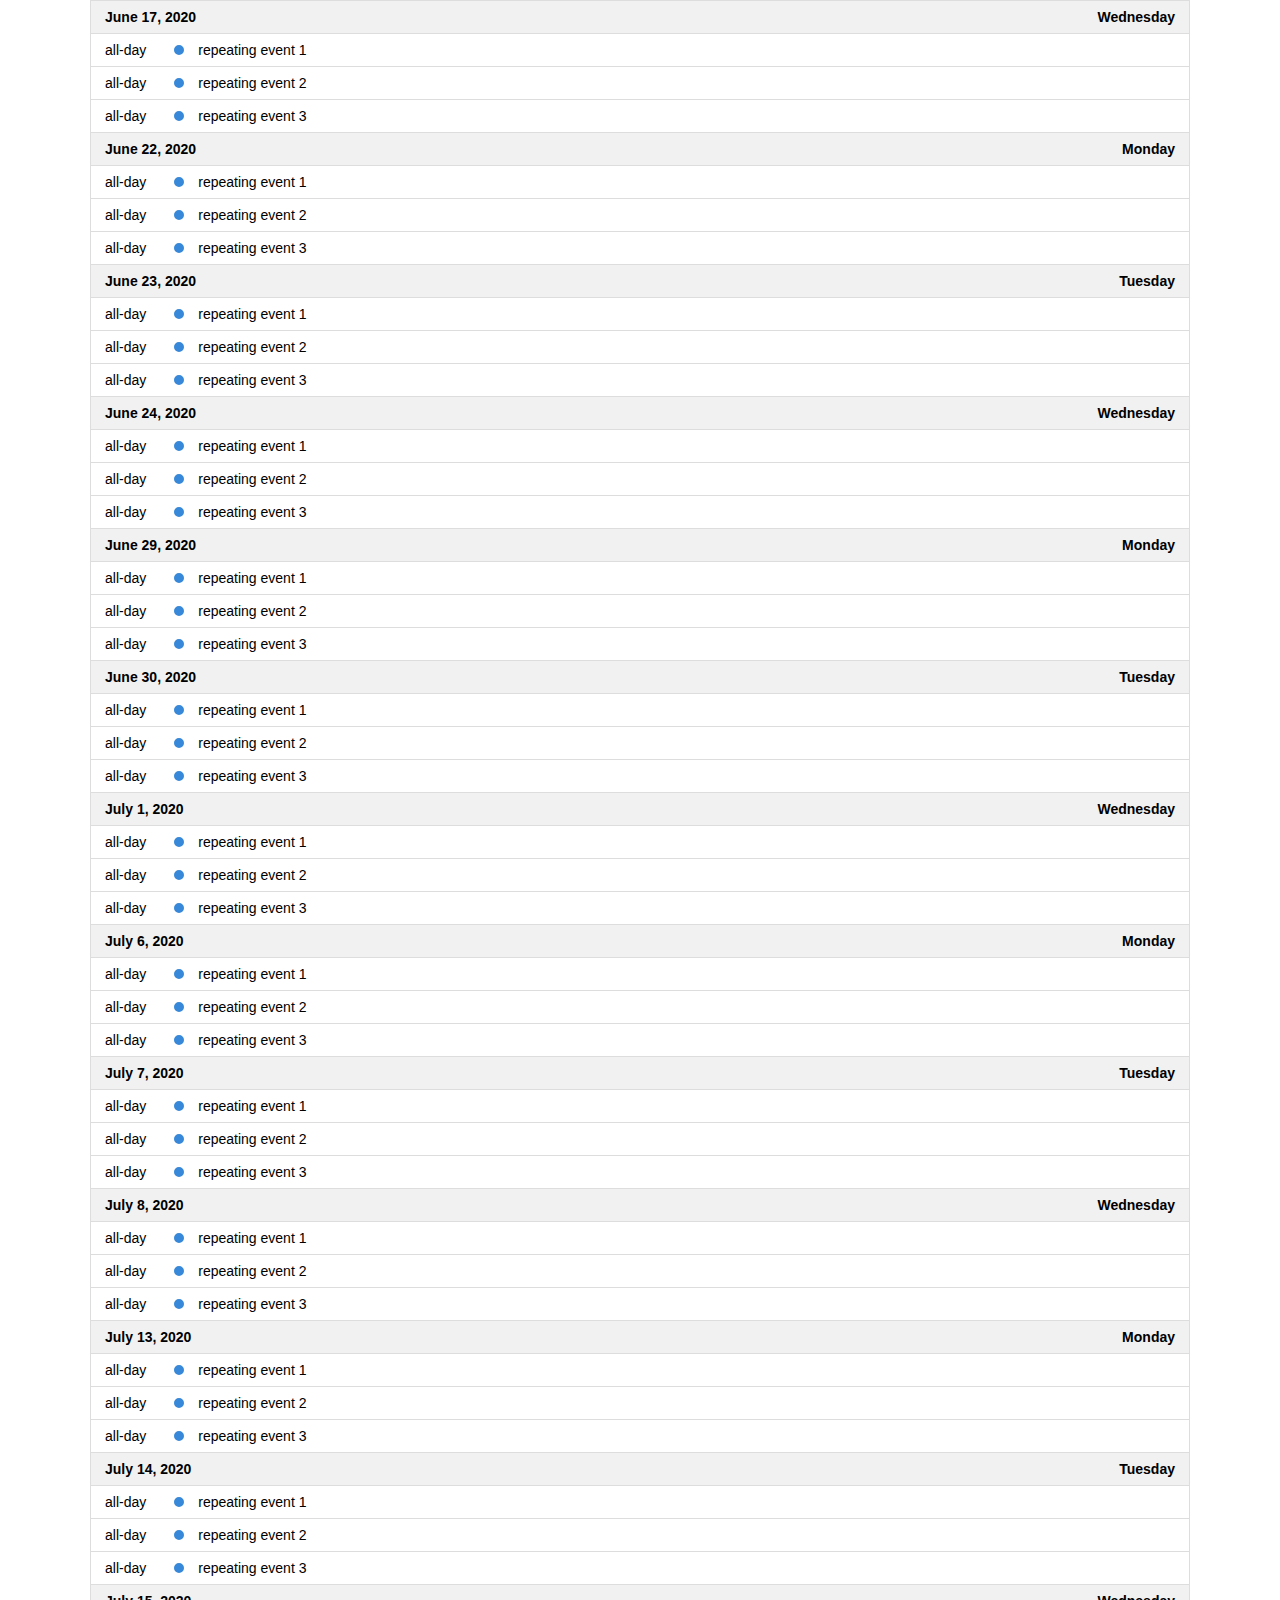
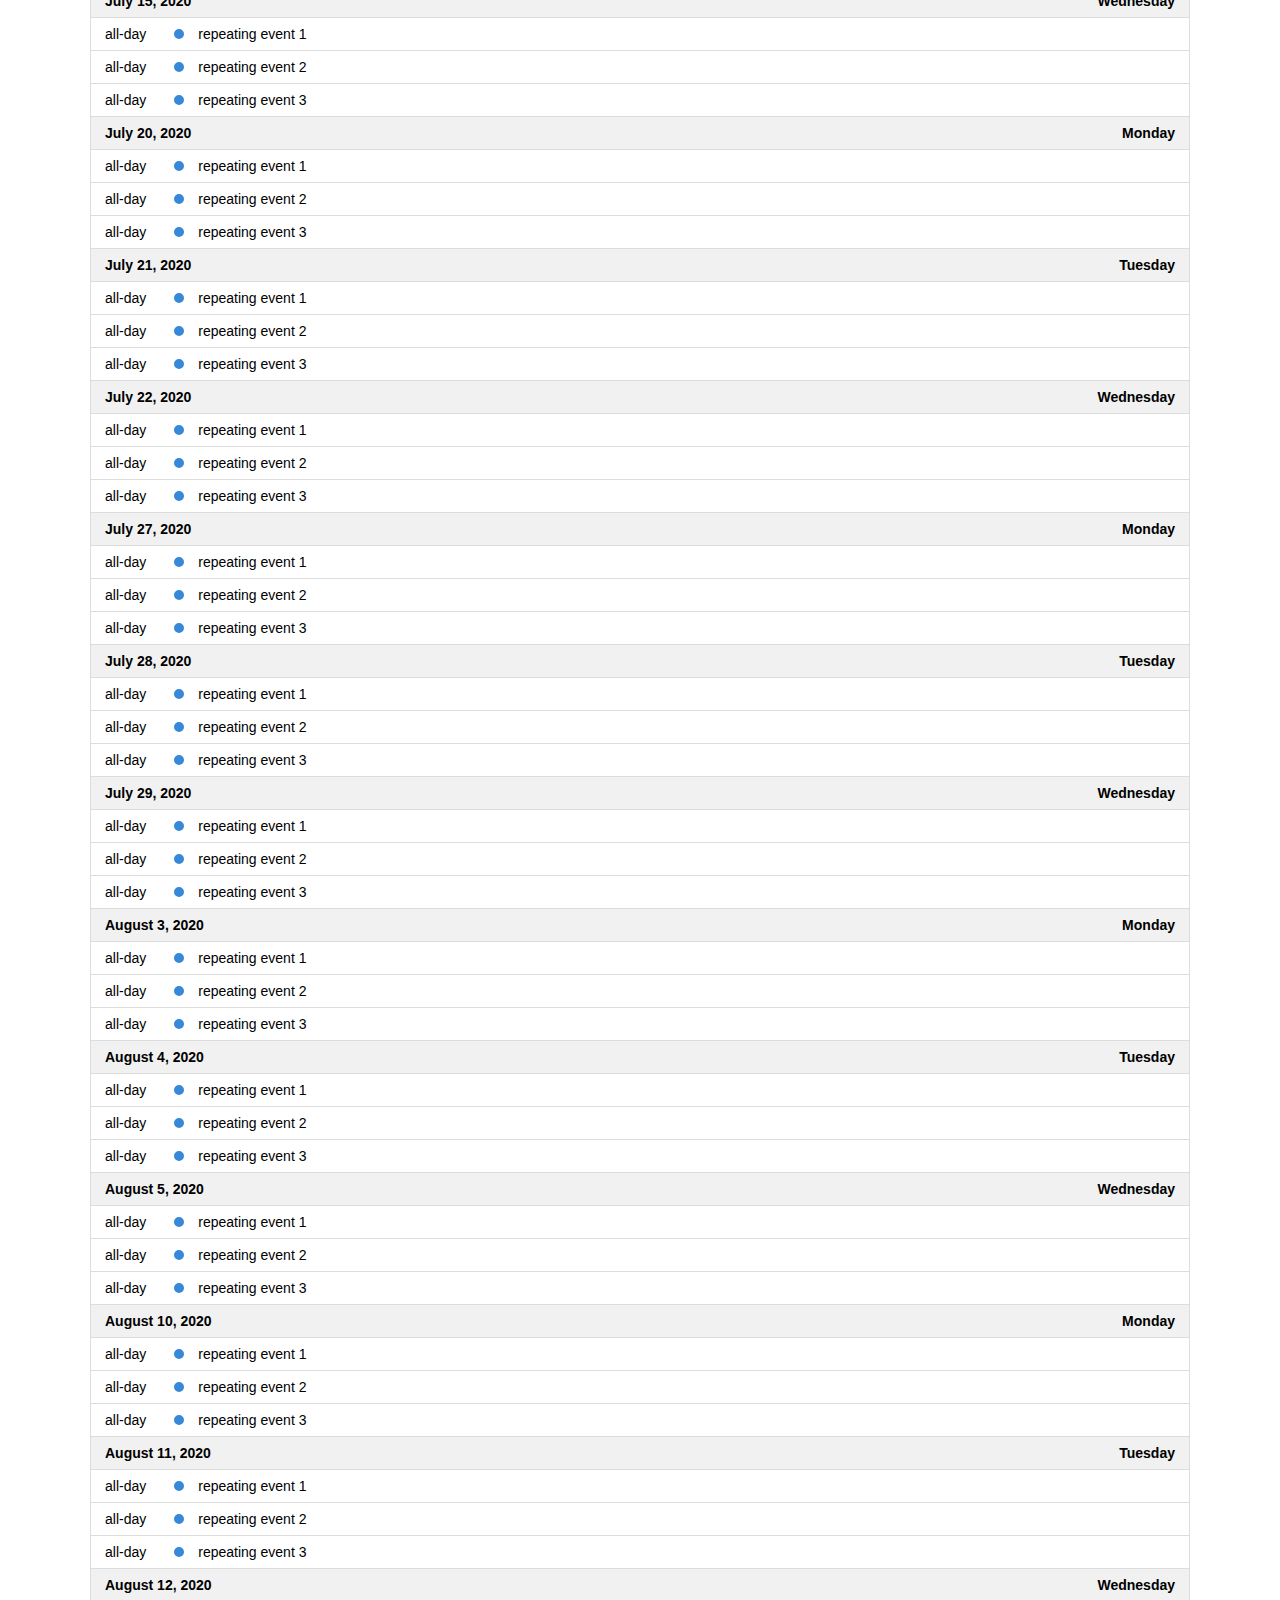
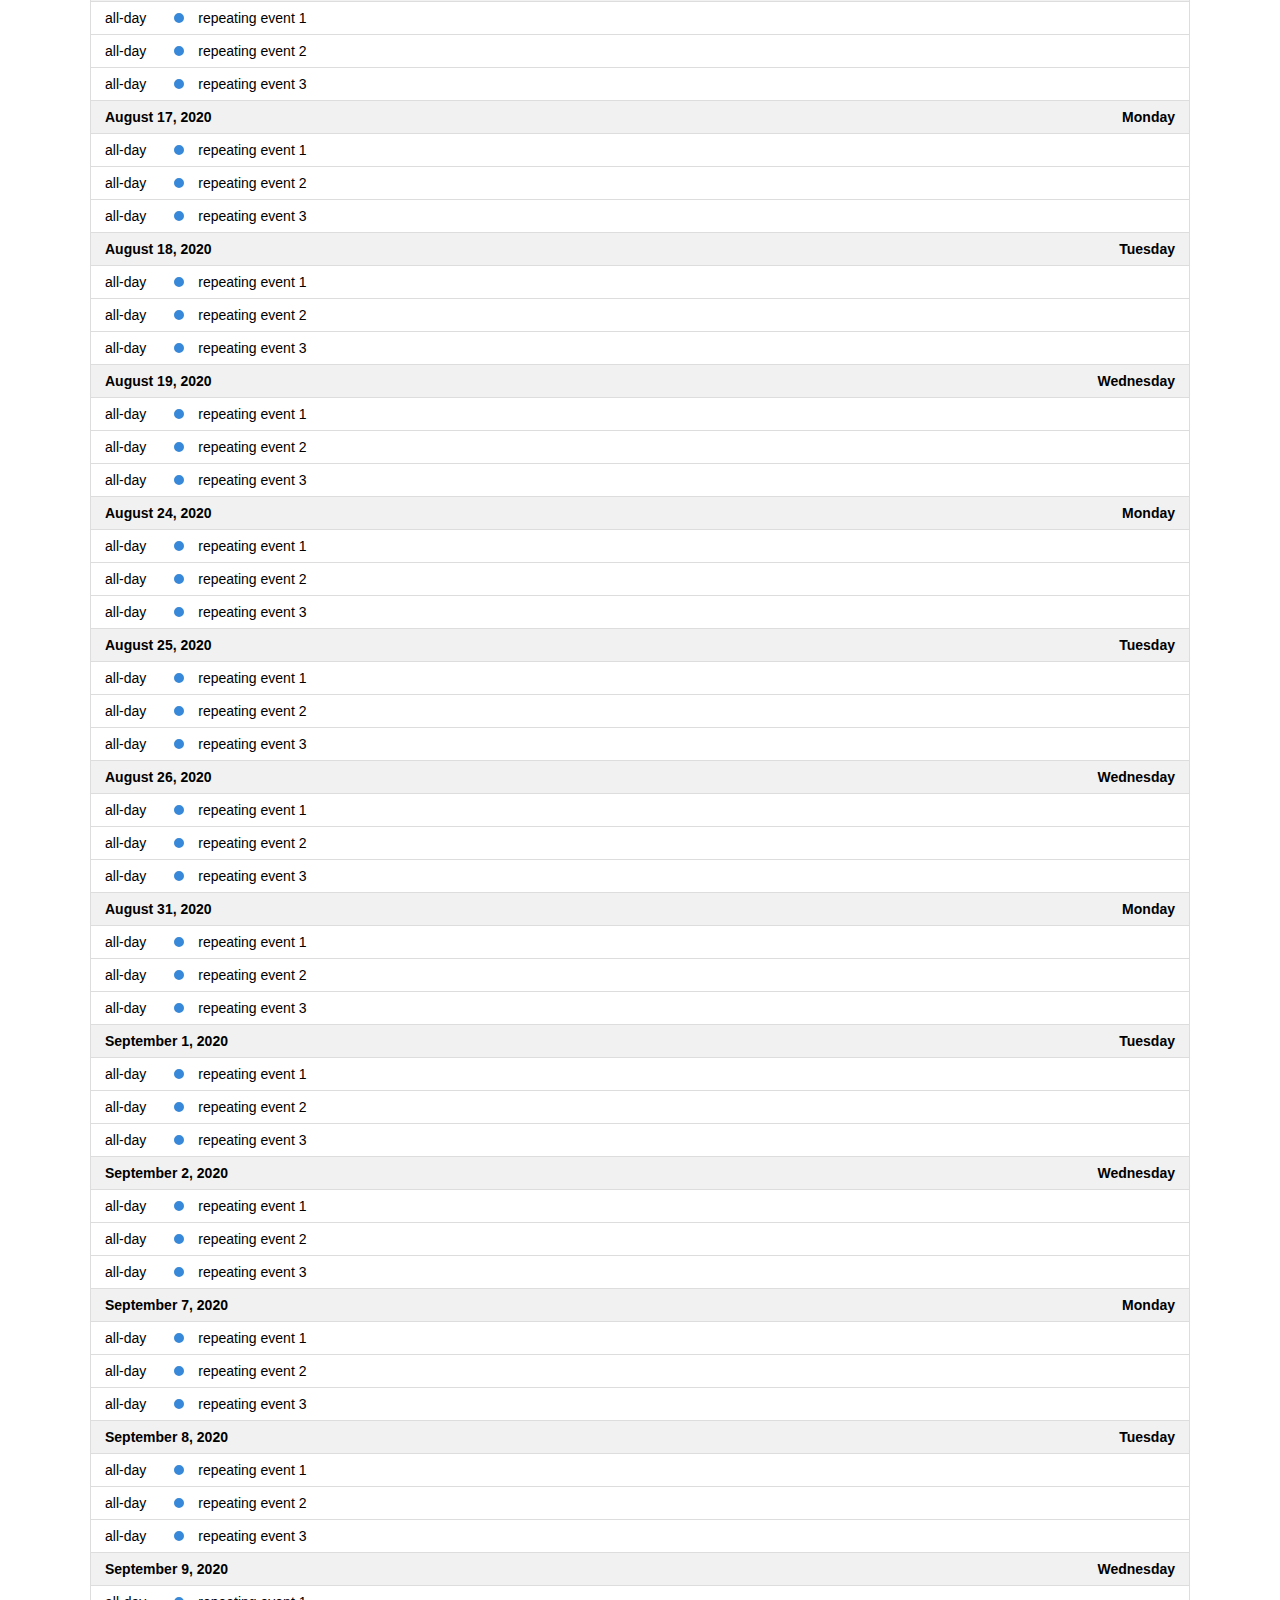
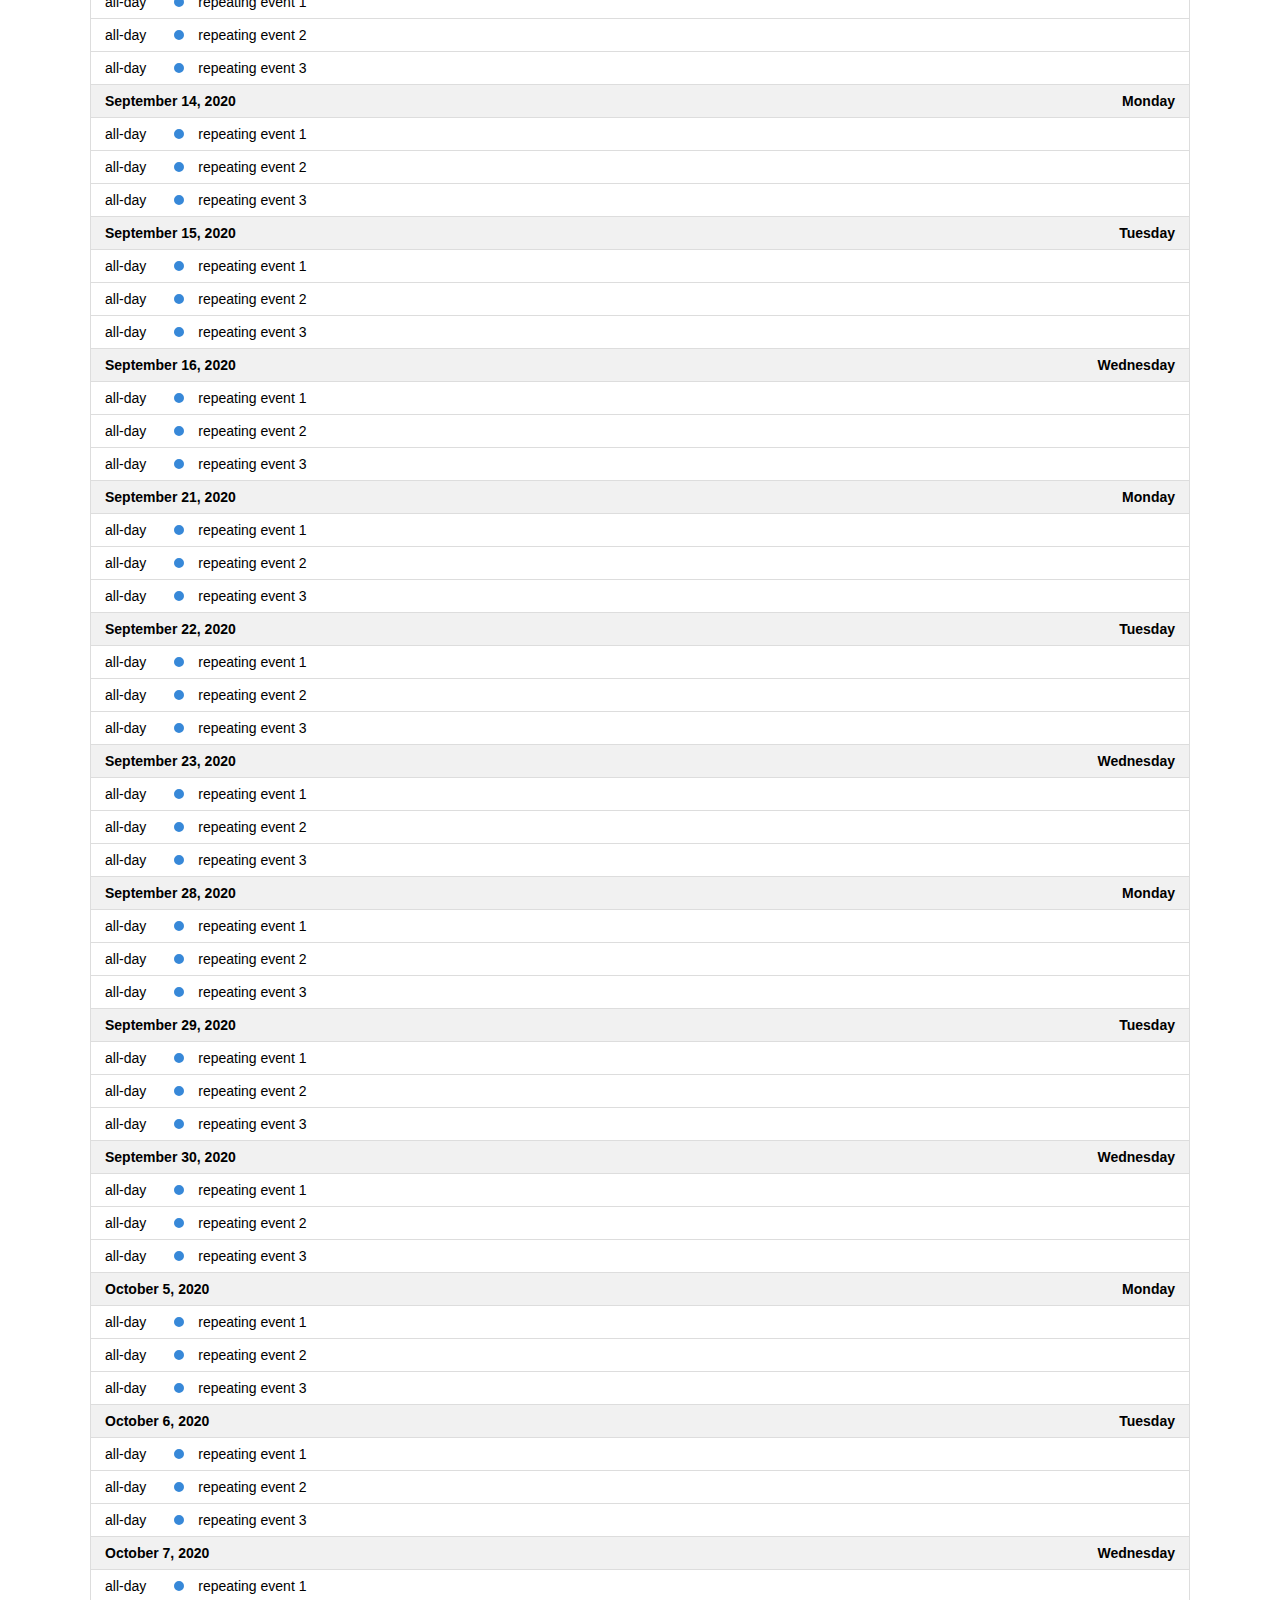
<file: DLL-Solutions Main Page/fullcalendar-5.10.1/examples/list-sticky-header.html>
<!DOCTYPE html>
<html>
<head>
<meta charset='utf-8' />
<link href='../lib/main.css' rel='stylesheet' />
<script src='../lib/main.js'></script>
<script src='../lib/main.js'></script>
<script>

  document.addEventListener('DOMContentLoaded', function() {
    var calendarEl = document.getElementById('calendar');

    var calendar = new FullCalendar.Calendar(calendarEl, {
      height: 'auto',
      // stickyHeaderDates: false, // for disabling

      headerToolbar: {
        left: 'prev,next today',
        center: 'title',
        right: 'listMonth,listYear'
      },

      // customize the button names,
      // otherwise they'd all just say "list"
      views: {
        listMonth: { buttonText: 'list month' },
        listYear: { buttonText: 'list year' }
      },

      initialView: 'listYear',
      initialDate: '2020-09-12',
      navLinks: true, // can click day/week names to navigate views
      editable: true,
      events: [
        {
          title: 'repeating event 1',
          daysOfWeek: [ 1, 2, 3 ],
          duration: '00:30'
        },
        {
          title: 'repeating event 2',
          daysOfWeek: [ 1, 2, 3 ],
          duration: '00:30'
        },
        {
          title: 'repeating event 3',
          daysOfWeek: [ 1, 2, 3 ],
          duration: '00:30'
        }
      ]
    });

    calendar.render();
  });

</script>
<style>

  body {
    margin: 40px 10px;
    padding: 0;
    font-family: Arial, Helvetica Neue, Helvetica, sans-serif;
    font-size: 14px;
  }

  #calendar {
    max-width: 1100px;
    margin: 0 auto;
  }

</style>
</head>
<body>

  <div id='calendar'></div>

</body>
</html>
</file>
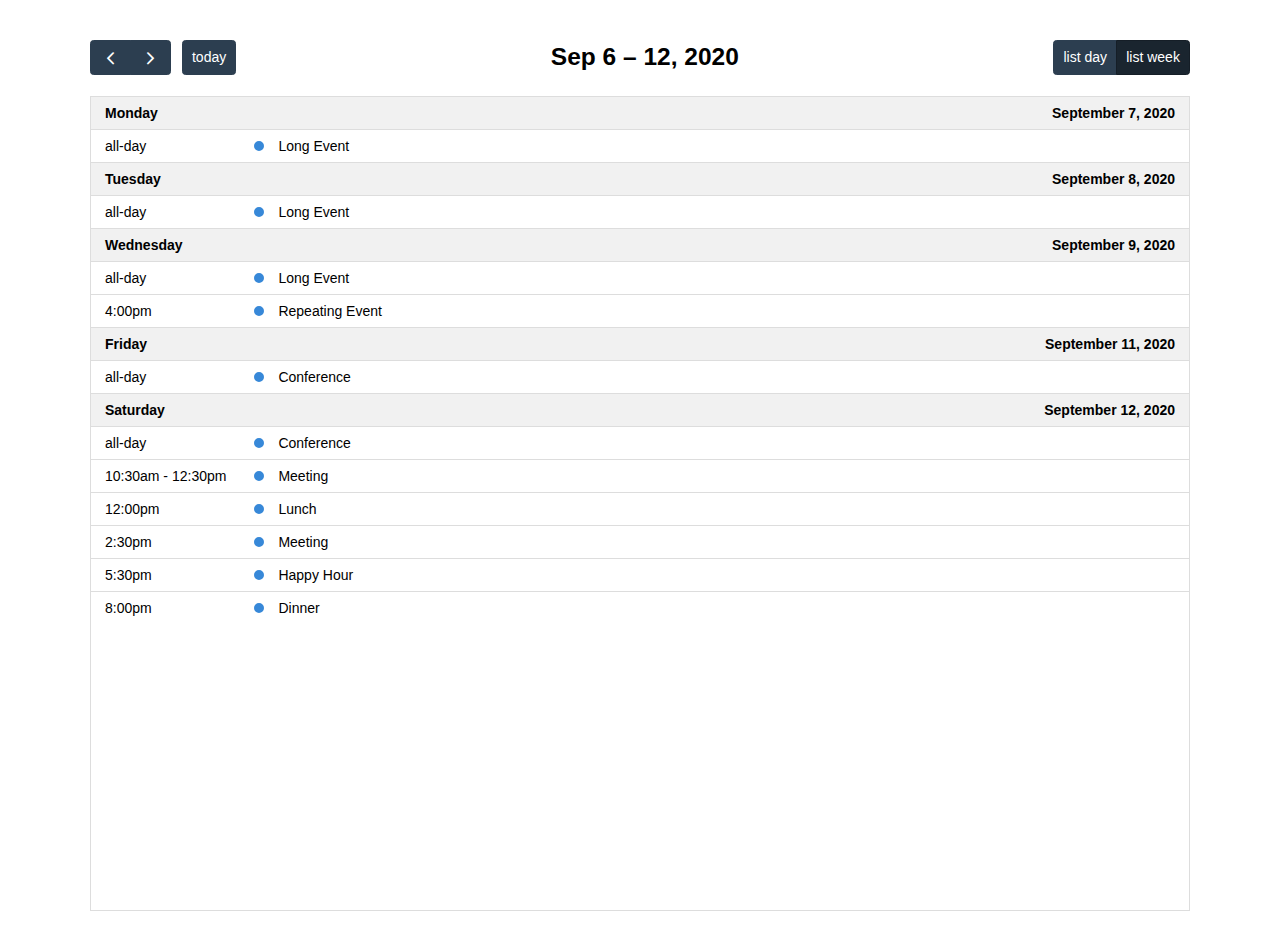
<file: DLL-Solutions Main Page/fullcalendar-5.10.1/examples/list-views.html>
<!DOCTYPE html>
<html>
<head>
<meta charset='utf-8' />
<link href='../lib/main.css' rel='stylesheet' />
<script src='../lib/main.js'></script>
<script>

  document.addEventListener('DOMContentLoaded', function() {
    var calendarEl = document.getElementById('calendar');

    var calendar = new FullCalendar.Calendar(calendarEl, {

      headerToolbar: {
        left: 'prev,next today',
        center: 'title',
        right: 'listDay,listWeek'
      },

      // customize the button names,
      // otherwise they'd all just say "list"
      views: {
        listDay: { buttonText: 'list day' },
        listWeek: { buttonText: 'list week' }
      },

      initialView: 'listWeek',
      initialDate: '2020-09-12',
      navLinks: true, // can click day/week names to navigate views
      editable: true,
      dayMaxEvents: true, // allow "more" link when too many events
      events: [
        {
          title: 'All Day Event',
          start: '2020-09-01'
        },
        {
          title: 'Long Event',
          start: '2020-09-07',
          end: '2020-09-10'
        },
        {
          groupId: 999,
          title: 'Repeating Event',
          start: '2020-09-09T16:00:00'
        },
        {
          groupId: 999,
          title: 'Repeating Event',
          start: '2020-09-16T16:00:00'
        },
        {
          title: 'Conference',
          start: '2020-09-11',
          end: '2020-09-13'
        },
        {
          title: 'Meeting',
          start: '2020-09-12T10:30:00',
          end: '2020-09-12T12:30:00'
        },
        {
          title: 'Lunch',
          start: '2020-09-12T12:00:00'
        },
        {
          title: 'Meeting',
          start: '2020-09-12T14:30:00'
        },
        {
          title: 'Happy Hour',
          start: '2020-09-12T17:30:00'
        },
        {
          title: 'Dinner',
          start: '2020-09-12T20:00:00'
        },
        {
          title: 'Birthday Party',
          start: '2020-09-13T07:00:00'
        },
        {
          title: 'Click for Google',
          url: 'http://google.com/',
          start: '2020-09-28'
        }
      ]
    });

    calendar.render();
  });

</script>
<style>

  body {
    margin: 40px 10px;
    padding: 0;
    font-family: Arial, Helvetica Neue, Helvetica, sans-serif;
    font-size: 14px;
  }

  #calendar {
    max-width: 1100px;
    margin: 0 auto;
  }

</style>
</head>
<body>

  <div id='calendar'></div>

</body>
</html>
</file>
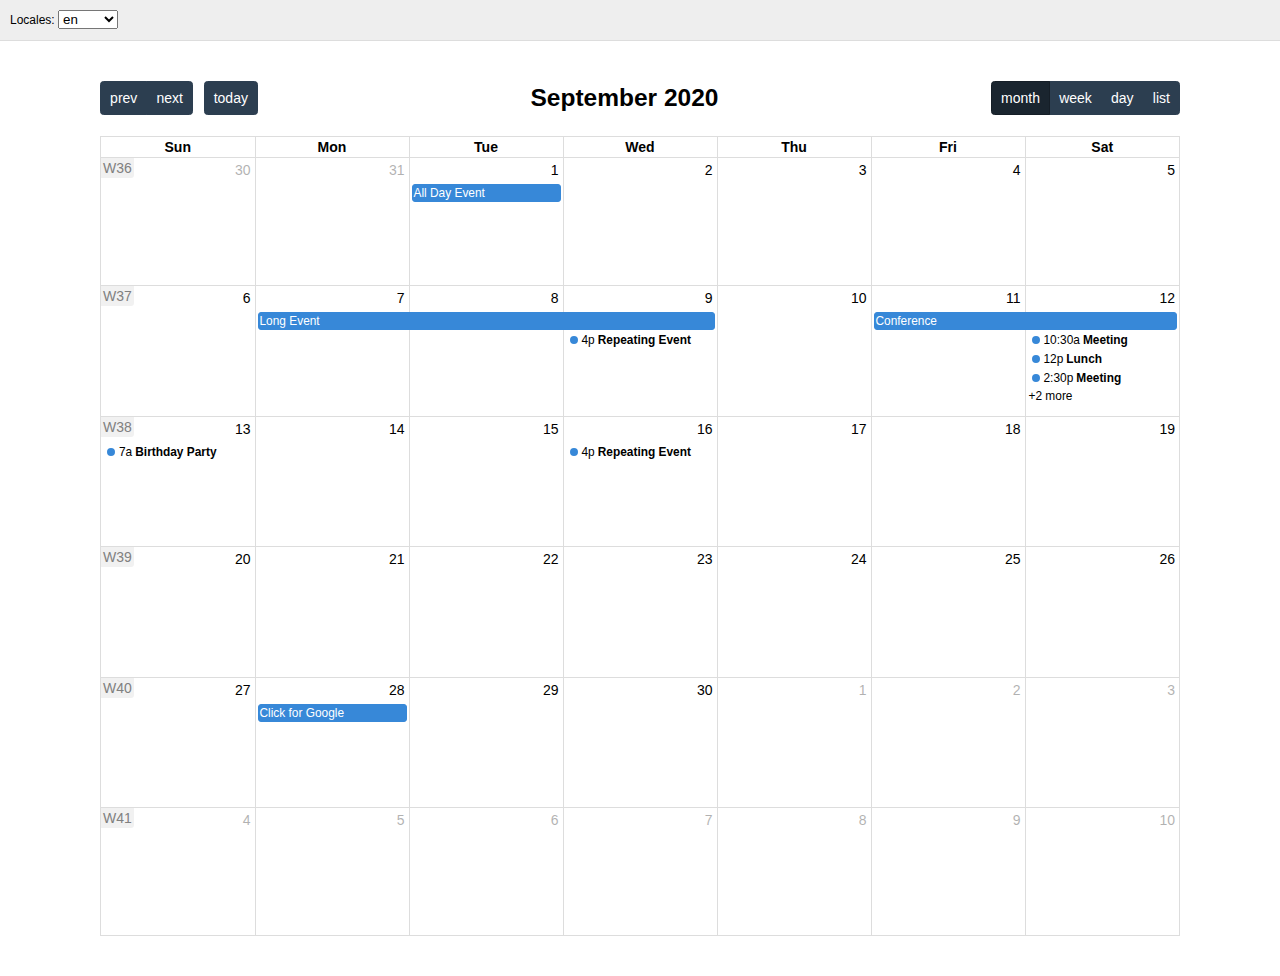
<file: DLL-Solutions Main Page/fullcalendar-5.10.1/examples/locales.html>
<!DOCTYPE html>
<html>
<head>
<meta charset='utf-8' />
<link href='../lib/main.css' rel='stylesheet' />
<script src='../lib/main.js'></script>
<script src='../lib/locales-all.js'></script>
<script>

  document.addEventListener('DOMContentLoaded', function() {
    var initialLocaleCode = 'en';
    var localeSelectorEl = document.getElementById('locale-selector');
    var calendarEl = document.getElementById('calendar');

    var calendar = new FullCalendar.Calendar(calendarEl, {
      headerToolbar: {
        left: 'prev,next today',
        center: 'title',
        right: 'dayGridMonth,timeGridWeek,timeGridDay,listMonth'
      },
      initialDate: '2020-09-12',
      locale: initialLocaleCode,
      buttonIcons: false, // show the prev/next text
      weekNumbers: true,
      navLinks: true, // can click day/week names to navigate views
      editable: true,
      dayMaxEvents: true, // allow "more" link when too many events
      events: [
        {
          title: 'All Day Event',
          start: '2020-09-01'
        },
        {
          title: 'Long Event',
          start: '2020-09-07',
          end: '2020-09-10'
        },
        {
          groupId: 999,
          title: 'Repeating Event',
          start: '2020-09-09T16:00:00'
        },
        {
          groupId: 999,
          title: 'Repeating Event',
          start: '2020-09-16T16:00:00'
        },
        {
          title: 'Conference',
          start: '2020-09-11',
          end: '2020-09-13'
        },
        {
          title: 'Meeting',
          start: '2020-09-12T10:30:00',
          end: '2020-09-12T12:30:00'
        },
        {
          title: 'Lunch',
          start: '2020-09-12T12:00:00'
        },
        {
          title: 'Meeting',
          start: '2020-09-12T14:30:00'
        },
        {
          title: 'Happy Hour',
          start: '2020-09-12T17:30:00'
        },
        {
          title: 'Dinner',
          start: '2020-09-12T20:00:00'
        },
        {
          title: 'Birthday Party',
          start: '2020-09-13T07:00:00'
        },
        {
          title: 'Click for Google',
          url: 'http://google.com/',
          start: '2020-09-28'
        }
      ]
    });

    calendar.render();

    // build the locale selector's options
    calendar.getAvailableLocaleCodes().forEach(function(localeCode) {
      var optionEl = document.createElement('option');
      optionEl.value = localeCode;
      optionEl.selected = localeCode == initialLocaleCode;
      optionEl.innerText = localeCode;
      localeSelectorEl.appendChild(optionEl);
    });

    // when the selected option changes, dynamically change the calendar option
    localeSelectorEl.addEventListener('change', function() {
      if (this.value) {
        calendar.setOption('locale', this.value);
      }
    });

  });

</script>
<style>

  body {
    margin: 0;
    padding: 0;
    font-family: Arial, Helvetica Neue, Helvetica, sans-serif;
    font-size: 14px;
  }

  #top {
    background: #eee;
    border-bottom: 1px solid #ddd;
    padding: 0 10px;
    line-height: 40px;
    font-size: 12px;
  }

  #calendar {
    max-width: 1100px;
    margin: 40px auto;
    padding: 0 10px;
  }

</style>
</head>
<body>

  <div id='top'>

    Locales:
    <select id='locale-selector'></select>

  </div>

  <div id='calendar'></div>

</body>
</html>
</file>
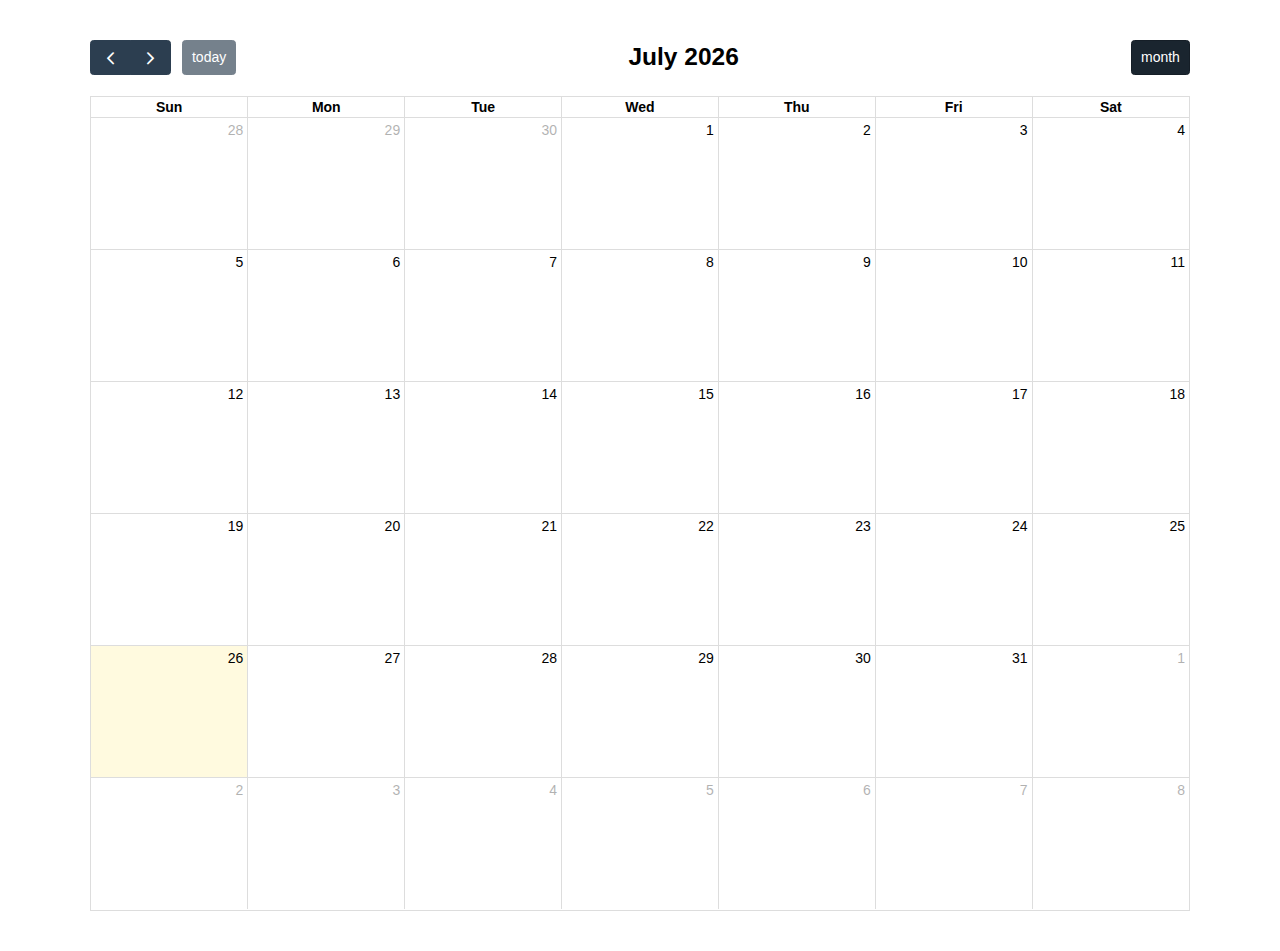
<file: DLL-Solutions Main Page/fullcalendar-5.10.1/examples/month-view-bug.html>
<!DOCTYPE html>
<html>
<head>
<meta charset='utf-8' />
<link href='../lib/main.css' rel='stylesheet' />
<script src='../lib/main.js'></script>
<script>

  document.addEventListener('DOMContentLoaded', function() {
    var calendarEl = document.getElementById('calendar');

    var calendar = new FullCalendar.Calendar(calendarEl, {
      timeZone: 'UTC',
      initialView: 'dayGridMonth',
      headerToolbar: {
        left: 'prev,next today',
        center: 'title',
        right: 'dayGridMonth'
      },
      editable: true,
      dayMaxEventRows: 6,
      eventOrder: ['order_position','strike','order_start','title'],
      events: 'https://api.npoint.io/a07a48ae88d210ab50b2',
    });

    calendar.render();
  });

</script>
<style>

  body {
    margin: 40px 10px;
    padding: 0;
    font-family: Arial, Helvetica Neue, Helvetica, sans-serif;
    font-size: 14px;
  }

  #calendar {
    max-width: 1100px;
    margin: 0 auto;
  }

</style>
</head>
<body>

  <div id='calendar'></div>

</body>
</html>
</file>
<file: DLL-Solutions Main Page/fullcalendar-5.10.1/lib/main.css>
/* classes attached to <body> */
/* TODO: make fc-event selector work when calender in shadow DOM */
.fc-not-allowed,
.fc-not-allowed .fc-event { /* override events' custom cursors */
  cursor: not-allowed;
}

/* TODO: not attached to body. attached to specific els. move */
.fc-unselectable {
  -webkit-user-select: none;
     -moz-user-select: none;
      -ms-user-select: none;
          user-select: none;
  -webkit-touch-callout: none;
  -webkit-tap-highlight-color: rgba(0, 0, 0, 0);
}
.fc {
  /* layout of immediate children */
  display: flex;
  flex-direction: column;

  font-size: 1em
}
.fc,
  .fc *,
  .fc *:before,
  .fc *:after {
    box-sizing: border-box;
  }
.fc table {
    border-collapse: collapse;
    border-spacing: 0;
    font-size: 1em; /* normalize cross-browser */
  }
.fc th {
    text-align: center;
  }
.fc th,
  .fc td {
    vertical-align: top;
    padding: 0;
  }
.fc a[data-navlink] {
    cursor: pointer;
  }
.fc a[data-navlink]:hover {
    text-decoration: underline;
  }
.fc-direction-ltr {
  direction: ltr;
  text-align: left;
}
.fc-direction-rtl {
  direction: rtl;
  text-align: right;
}
.fc-theme-standard td,
  .fc-theme-standard th {
    border: 1px solid #ddd;
    border: 1px solid var(--fc-border-color, #ddd);
  }
/* for FF, which doesn't expand a 100% div within a table cell. use absolute positioning */
/* inner-wrappers are responsible for being absolute */
/* TODO: best place for this? */
.fc-liquid-hack td,
  .fc-liquid-hack th {
    position: relative;
  }

@font-face {
  font-family: 'fcicons';
  src: url("[data-uri]") format('truetype');
  font-weight: normal;
  font-style: normal;
}

.fc-icon {
  /* added for fc */
  display: inline-block;
  width: 1em;
  height: 1em;
  text-align: center;
  -webkit-user-select: none;
     -moz-user-select: none;
      -ms-user-select: none;
          user-select: none;

  /* use !important to prevent issues with browser extensions that change fonts */
  font-family: 'fcicons' !important;
  speak: none;
  font-style: normal;
  font-weight: normal;
  font-variant: normal;
  text-transform: none;
  line-height: 1;

  /* Better Font Rendering =========== */
  -webkit-font-smoothing: antialiased;
  -moz-osx-font-smoothing: grayscale;
}

.fc-icon-chevron-left:before {
  content: "\e900";
}

.fc-icon-chevron-right:before {
  content: "\e901";
}

.fc-icon-chevrons-left:before {
  content: "\e902";
}

.fc-icon-chevrons-right:before {
  content: "\e903";
}

.fc-icon-minus-square:before {
  content: "\e904";
}

.fc-icon-plus-square:before {
  content: "\e905";
}

.fc-icon-x:before {
  content: "\e906";
}
/*
Lots taken from Flatly (MIT): https://bootswatch.com/4/flatly/bootstrap.css

These styles only apply when the standard-theme is activated.
When it's NOT activated, the fc-button classes won't even be in the DOM.
*/
.fc {

  /* reset */

}
.fc .fc-button {
    border-radius: 0;
    overflow: visible;
    text-transform: none;
    margin: 0;
    font-family: inherit;
    font-size: inherit;
    line-height: inherit;
  }
.fc .fc-button:focus {
    outline: 1px dotted;
    outline: 5px auto -webkit-focus-ring-color;
  }
.fc .fc-button {
    -webkit-appearance: button;
  }
.fc .fc-button:not(:disabled) {
    cursor: pointer;
  }
.fc .fc-button::-moz-focus-inner {
    padding: 0;
    border-style: none;
  }
.fc {

  /* theme */

}
.fc .fc-button {
    display: inline-block;
    font-weight: 400;
    text-align: center;
    vertical-align: middle;
    -webkit-user-select: none;
       -moz-user-select: none;
        -ms-user-select: none;
            user-select: none;
    background-color: transparent;
    border: 1px solid transparent;
    padding: 0.4em 0.65em;
    font-size: 1em;
    line-height: 1.5;
    border-radius: 0.25em;
  }
.fc .fc-button:hover {
    text-decoration: none;
  }
.fc .fc-button:focus {
    outline: 0;
    box-shadow: 0 0 0 0.2rem rgba(44, 62, 80, 0.25);
  }
.fc .fc-button:disabled {
    opacity: 0.65;
  }
.fc {

  /* "primary" coloring */

}
.fc .fc-button-primary {
    color: #fff;
    color: var(--fc-button-text-color, #fff);
    background-color: #2C3E50;
    background-color: var(--fc-button-bg-color, #2C3E50);
    border-color: #2C3E50;
    border-color: var(--fc-button-border-color, #2C3E50);
  }
.fc .fc-button-primary:hover {
    color: #fff;
    color: var(--fc-button-text-color, #fff);
    background-color: #1e2b37;
    background-color: var(--fc-button-hover-bg-color, #1e2b37);
    border-color: #1a252f;
    border-color: var(--fc-button-hover-border-color, #1a252f);
  }
.fc .fc-button-primary:disabled { /* not DRY */
    color: #fff;
    color: var(--fc-button-text-color, #fff);
    background-color: #2C3E50;
    background-color: var(--fc-button-bg-color, #2C3E50);
    border-color: #2C3E50;
    border-color: var(--fc-button-border-color, #2C3E50); /* overrides :hover */
  }
.fc .fc-button-primary:focus {
    box-shadow: 0 0 0 0.2rem rgba(76, 91, 106, 0.5);
  }
.fc .fc-button-primary:not(:disabled):active,
  .fc .fc-button-primary:not(:disabled).fc-button-active {
    color: #fff;
    color: var(--fc-button-text-color, #fff);
    background-color: #1a252f;
    background-color: var(--fc-button-active-bg-color, #1a252f);
    border-color: #151e27;
    border-color: var(--fc-button-active-border-color, #151e27);
  }
.fc .fc-button-primary:not(:disabled):active:focus,
  .fc .fc-button-primary:not(:disabled).fc-button-active:focus {
    box-shadow: 0 0 0 0.2rem rgba(76, 91, 106, 0.5);
  }
.fc {

  /* icons within buttons */

}
.fc .fc-button .fc-icon {
    vertical-align: middle;
    font-size: 1.5em; /* bump up the size (but don't make it bigger than line-height of button, which is 1.5em also) */
  }
.fc .fc-button-group {
    position: relative;
    display: inline-flex;
    vertical-align: middle;
  }
.fc .fc-button-group > .fc-button {
    position: relative;
    flex: 1 1 auto;
  }
.fc .fc-button-group > .fc-button:hover {
    z-index: 1;
  }
.fc .fc-button-group > .fc-button:focus,
  .fc .fc-button-group > .fc-button:active,
  .fc .fc-button-group > .fc-button.fc-button-active {
    z-index: 1;
  }
.fc-direction-ltr .fc-button-group > .fc-button:not(:first-child) {
    margin-left: -1px;
    border-top-left-radius: 0;
    border-bottom-left-radius: 0;
  }
.fc-direction-ltr .fc-button-group > .fc-button:not(:last-child) {
    border-top-right-radius: 0;
    border-bottom-right-radius: 0;
  }
.fc-direction-rtl .fc-button-group > .fc-button:not(:first-child) {
    margin-right: -1px;
    border-top-right-radius: 0;
    border-bottom-right-radius: 0;
  }
.fc-direction-rtl .fc-button-group > .fc-button:not(:last-child) {
    border-top-left-radius: 0;
    border-bottom-left-radius: 0;
  }
.fc .fc-toolbar {
    display: flex;
    justify-content: space-between;
    align-items: center;
  }
.fc .fc-toolbar.fc-header-toolbar {
    margin-bottom: 1.5em;
  }
.fc .fc-toolbar.fc-footer-toolbar {
    margin-top: 1.5em;
  }
.fc .fc-toolbar-title {
    font-size: 1.75em;
    margin: 0;
  }
.fc-direction-ltr .fc-toolbar > * > :not(:first-child) {
    margin-left: .75em; /* space between */
  }
.fc-direction-rtl .fc-toolbar > * > :not(:first-child) {
    margin-right: .75em; /* space between */
  }
.fc-direction-rtl .fc-toolbar-ltr { /* when the toolbar-chunk positioning system is explicitly left-to-right */
    flex-direction: row-reverse;
  }
.fc .fc-scroller {
    -webkit-overflow-scrolling: touch;
    position: relative; /* for abs-positioned elements within */
  }
.fc .fc-scroller-liquid {
    height: 100%;
  }
.fc .fc-scroller-liquid-absolute {
    position: absolute;
    top: 0;
    right: 0;
    left: 0;
    bottom: 0;
  }
.fc .fc-scroller-harness {
    position: relative;
    overflow: hidden;
    direction: ltr;
      /* hack for chrome computing the scroller's right/left wrong for rtl. undone below... */
      /* TODO: demonstrate in codepen */
  }
.fc .fc-scroller-harness-liquid {
    height: 100%;
  }
.fc-direction-rtl .fc-scroller-harness > .fc-scroller { /* undo above hack */
    direction: rtl;
  }
.fc-theme-standard .fc-scrollgrid {
    border: 1px solid #ddd;
    border: 1px solid var(--fc-border-color, #ddd); /* bootstrap does this. match */
  }
.fc .fc-scrollgrid,
    .fc .fc-scrollgrid table { /* all tables (self included) */
      width: 100%; /* because tables don't normally do this */
      table-layout: fixed;
    }
.fc .fc-scrollgrid table { /* inner tables */
      border-top-style: hidden;
      border-left-style: hidden;
      border-right-style: hidden;
    }
.fc .fc-scrollgrid {

    border-collapse: separate;
    border-right-width: 0;
    border-bottom-width: 0;

  }
.fc .fc-scrollgrid-liquid {
    height: 100%;
  }
.fc .fc-scrollgrid-section { /* a <tr> */
    height: 1px /* better than 0, for firefox */

  }
.fc .fc-scrollgrid-section > td {
      height: 1px; /* needs a height so inner div within grow. better than 0, for firefox */
    }
.fc .fc-scrollgrid-section table {
      height: 1px;
        /* for most browsers, if a height isn't set on the table, can't do liquid-height within cells */
        /* serves as a min-height. harmless */
    }
.fc .fc-scrollgrid-section-liquid > td {
      height: 100%; /* better than `auto`, for firefox */
    }
.fc .fc-scrollgrid-section > * {
    border-top-width: 0;
    border-left-width: 0;
  }
.fc .fc-scrollgrid-section-header > *,
  .fc .fc-scrollgrid-section-footer > * {
    border-bottom-width: 0;
  }
.fc .fc-scrollgrid-section-body table,
  .fc .fc-scrollgrid-section-footer table {
    border-bottom-style: hidden; /* head keeps its bottom border tho */
  }
.fc {

  /* stickiness */

}
.fc .fc-scrollgrid-section-sticky > * {
    background: #fff;
    background: var(--fc-page-bg-color, #fff);
    position: sticky;
    z-index: 3; /* TODO: var */
    /* TODO: box-shadow when sticking */
  }
.fc .fc-scrollgrid-section-header.fc-scrollgrid-section-sticky > * {
    top: 0; /* because border-sharing causes a gap at the top */
      /* TODO: give safari -1. has bug */
  }
.fc .fc-scrollgrid-section-footer.fc-scrollgrid-section-sticky > * {
    bottom: 0; /* known bug: bottom-stickiness doesn't work in safari */
  }
.fc .fc-scrollgrid-sticky-shim { /* for horizontal scrollbar */
    height: 1px; /* needs height to create scrollbars */
    margin-bottom: -1px;
  }
.fc-sticky { /* no .fc wrap because used as child of body */
  position: sticky;
}
.fc .fc-view-harness {
    flex-grow: 1; /* because this harness is WITHIN the .fc's flexbox */
    position: relative;
  }
.fc {

  /* when the harness controls the height, make the view liquid */

}
.fc .fc-view-harness-active > .fc-view {
    position: absolute;
    top: 0;
    right: 0;
    bottom: 0;
    left: 0;
  }
.fc .fc-col-header-cell-cushion {
    display: inline-block; /* x-browser for when sticky (when multi-tier header) */
    padding: 2px 4px;
  }
.fc .fc-bg-event,
  .fc .fc-non-business,
  .fc .fc-highlight {
    /* will always have a harness with position:relative/absolute, so absolutely expand */
    position: absolute;
    top: 0;
    left: 0;
    right: 0;
    bottom: 0;
  }
.fc .fc-non-business {
    background: rgba(215, 215, 215, 0.3);
    background: var(--fc-non-business-color, rgba(215, 215, 215, 0.3));
  }
.fc .fc-bg-event {
    background: rgb(143, 223, 130);
    background: var(--fc-bg-event-color, rgb(143, 223, 130));
    opacity: 0.3;
    opacity: var(--fc-bg-event-opacity, 0.3)
  }
.fc .fc-bg-event .fc-event-title {
      margin: .5em;
      font-size: .85em;
      font-size: var(--fc-small-font-size, .85em);
      font-style: italic;
    }
.fc .fc-highlight {
    background: rgba(188, 232, 241, 0.3);
    background: var(--fc-highlight-color, rgba(188, 232, 241, 0.3));
  }
.fc .fc-cell-shaded,
  .fc .fc-day-disabled {
    background: rgba(208, 208, 208, 0.3);
    background: var(--fc-neutral-bg-color, rgba(208, 208, 208, 0.3));
  }
/* link resets */
/* ---------------------------------------------------------------------------------------------------- */
a.fc-event,
a.fc-event:hover {
  text-decoration: none;
}
/* cursor */
.fc-event[href],
.fc-event.fc-event-draggable {
  cursor: pointer;
}
/* event text content */
/* ---------------------------------------------------------------------------------------------------- */
.fc-event .fc-event-main {
    position: relative;
    z-index: 2;
  }
/* dragging */
/* ---------------------------------------------------------------------------------------------------- */
.fc-event-dragging:not(.fc-event-selected) { /* MOUSE */
    opacity: 0.75;
  }
.fc-event-dragging.fc-event-selected { /* TOUCH */
    box-shadow: 0 2px 7px rgba(0, 0, 0, 0.3);
  }
/* resizing */
/* ---------------------------------------------------------------------------------------------------- */
/* (subclasses should hone positioning for touch and non-touch) */
.fc-event .fc-event-resizer {
    display: none;
    position: absolute;
    z-index: 4;
  }
.fc-event:hover, /* MOUSE */
.fc-event-selected { /* TOUCH */

}
.fc-event:hover .fc-event-resizer, .fc-event-selected .fc-event-resizer {
    display: block;
  }
.fc-event-selected .fc-event-resizer {
    border-radius: 4px;
    border-radius: calc(var(--fc-event-resizer-dot-total-width, 8px) / 2);
    border-width: 1px;
    border-width: var(--fc-event-resizer-dot-border-width, 1px);
    width: 8px;
    width: var(--fc-event-resizer-dot-total-width, 8px);
    height: 8px;
    height: var(--fc-event-resizer-dot-total-width, 8px);
    border-style: solid;
    border-color: inherit;
    background: #fff;
    background: var(--fc-page-bg-color, #fff)

    /* expand hit area */

  }
.fc-event-selected .fc-event-resizer:before {
      content: '';
      position: absolute;
      top: -20px;
      left: -20px;
      right: -20px;
      bottom: -20px;
    }
/* selecting (always TOUCH) */
/* OR, focused by tab-index */
/* (TODO: maybe not the best focus-styling for .fc-daygrid-dot-event) */
/* ---------------------------------------------------------------------------------------------------- */
.fc-event-selected,
.fc-event:focus {
  box-shadow: 0 2px 5px rgba(0, 0, 0, 0.2)

  /* expand hit area (subclasses should expand) */

}
.fc-event-selected:before, .fc-event:focus:before {
    content: "";
    position: absolute;
    z-index: 3;
    top: 0;
    left: 0;
    right: 0;
    bottom: 0;
  }
.fc-event-selected,
.fc-event:focus {

  /* dimmer effect */

}
.fc-event-selected:after, .fc-event:focus:after {
    content: "";
    background: rgba(0, 0, 0, 0.25);
    background: var(--fc-event-selected-overlay-color, rgba(0, 0, 0, 0.25));
    position: absolute;
    z-index: 1;

    /* assume there's a border on all sides. overcome it. */
    /* sometimes there's NOT a border, in which case the dimmer will go over */
    /* an adjacent border, which looks fine. */
    top: -1px;
    left: -1px;
    right: -1px;
    bottom: -1px;
  }
/*
A HORIZONTAL event
*/
.fc-h-event { /* allowed to be top-level */
  display: block;
  border: 1px solid #3788d8;
  border: 1px solid var(--fc-event-border-color, #3788d8);
  background-color: #3788d8;
  background-color: var(--fc-event-bg-color, #3788d8)

}
.fc-h-event .fc-event-main {
    color: #fff;
    color: var(--fc-event-text-color, #fff);
  }
.fc-h-event .fc-event-main-frame {
    display: flex; /* for make fc-event-title-container expand */
  }
.fc-h-event .fc-event-time {
    max-width: 100%; /* clip overflow on this element */
    overflow: hidden;
  }
.fc-h-event .fc-event-title-container { /* serves as a container for the sticky cushion */
    flex-grow: 1;
    flex-shrink: 1;
    min-width: 0; /* important for allowing to shrink all the way */
  }
.fc-h-event .fc-event-title {
    display: inline-block; /* need this to be sticky cross-browser */
    vertical-align: top; /* for not messing up line-height */
    left: 0;  /* for sticky */
    right: 0; /* for sticky */
    max-width: 100%; /* clip overflow on this element */
    overflow: hidden;
  }
.fc-h-event.fc-event-selected:before {
    /* expand hit area */
    top: -10px;
    bottom: -10px;
  }
/* adjust border and border-radius (if there is any) for non-start/end */
.fc-direction-ltr .fc-daygrid-block-event:not(.fc-event-start),
.fc-direction-rtl .fc-daygrid-block-event:not(.fc-event-end) {
  border-top-left-radius: 0;
  border-bottom-left-radius: 0;
  border-left-width: 0;
}
.fc-direction-ltr .fc-daygrid-block-event:not(.fc-event-end),
.fc-direction-rtl .fc-daygrid-block-event:not(.fc-event-start) {
  border-top-right-radius: 0;
  border-bottom-right-radius: 0;
  border-right-width: 0;
}
/* resizers */
.fc-h-event:not(.fc-event-selected) .fc-event-resizer {
  top: 0;
  bottom: 0;
  width: 8px;
  width: var(--fc-event-resizer-thickness, 8px);
}
.fc-direction-ltr .fc-h-event:not(.fc-event-selected) .fc-event-resizer-start,
.fc-direction-rtl .fc-h-event:not(.fc-event-selected) .fc-event-resizer-end {
  cursor: w-resize;
  left: -4px;
  left: calc(-0.5 * var(--fc-event-resizer-thickness, 8px));
}
.fc-direction-ltr .fc-h-event:not(.fc-event-selected) .fc-event-resizer-end,
.fc-direction-rtl .fc-h-event:not(.fc-event-selected) .fc-event-resizer-start {
  cursor: e-resize;
  right: -4px;
  right: calc(-0.5 * var(--fc-event-resizer-thickness, 8px));
}
/* resizers for TOUCH */
.fc-h-event.fc-event-selected .fc-event-resizer {
  top: 50%;
  margin-top: -4px;
  margin-top: calc(-0.5 * var(--fc-event-resizer-dot-total-width, 8px));
}
.fc-direction-ltr .fc-h-event.fc-event-selected .fc-event-resizer-start,
.fc-direction-rtl .fc-h-event.fc-event-selected .fc-event-resizer-end {
  left: -4px;
  left: calc(-0.5 * var(--fc-event-resizer-dot-total-width, 8px));
}
.fc-direction-ltr .fc-h-event.fc-event-selected .fc-event-resizer-end,
.fc-direction-rtl .fc-h-event.fc-event-selected .fc-event-resizer-start {
  right: -4px;
  right: calc(-0.5 * var(--fc-event-resizer-dot-total-width, 8px));
}
.fc .fc-popover {
    position: absolute;
    z-index: 9999;
    box-shadow: 0 2px 6px rgba(0,0,0,.15);
  }
.fc .fc-popover-header {
    display: flex;
    flex-direction: row;
    justify-content: space-between;
    align-items: center;
    padding: 3px 4px;
  }
.fc .fc-popover-title {
    margin: 0 2px;
  }
.fc .fc-popover-close {
    cursor: pointer;
    opacity: 0.65;
    font-size: 1.1em;
  }
.fc-theme-standard .fc-popover {
    border: 1px solid #ddd;
    border: 1px solid var(--fc-border-color, #ddd);
    background: #fff;
    background: var(--fc-page-bg-color, #fff);
  }
.fc-theme-standard .fc-popover-header {
    background: rgba(208, 208, 208, 0.3);
    background: var(--fc-neutral-bg-color, rgba(208, 208, 208, 0.3));
  }


:root {
  --fc-daygrid-event-dot-width: 8px;
}
/* help things clear margins of inner content */
.fc-daygrid-day-frame,
.fc-daygrid-day-events,
.fc-daygrid-event-harness { /* for event top/bottom margins */
}
.fc-daygrid-day-frame:before, .fc-daygrid-day-events:before, .fc-daygrid-event-harness:before {
  content: "";
  clear: both;
  display: table; }
.fc-daygrid-day-frame:after, .fc-daygrid-day-events:after, .fc-daygrid-event-harness:after {
  content: "";
  clear: both;
  display: table; }
.fc .fc-daygrid-body { /* a <div> that wraps the table */
    position: relative;
    z-index: 1; /* container inner z-index's because <tr>s can't do it */
  }
.fc .fc-daygrid-day.fc-day-today {
      background-color: rgba(255, 220, 40, 0.15);
      background-color: var(--fc-today-bg-color, rgba(255, 220, 40, 0.15));
    }
.fc .fc-daygrid-day-frame {
    position: relative;
    min-height: 100%; /* seems to work better than `height` because sets height after rows/cells naturally do it */
  }
.fc {

  /* cell top */

}
.fc .fc-daygrid-day-top {
    display: flex;
    flex-direction: row-reverse;
  }
.fc .fc-day-other .fc-daygrid-day-top {
    opacity: 0.3;
  }
.fc {

  /* day number (within cell top) */

}
.fc .fc-daygrid-day-number {
    position: relative;
    z-index: 4;
    padding: 4px;
  }
.fc {

  /* event container */

}
.fc .fc-daygrid-day-events {
    margin-top: 1px; /* needs to be margin, not padding, so that available cell height can be computed */
  }
.fc {

  /* positioning for balanced vs natural */

}
.fc .fc-daygrid-body-balanced .fc-daygrid-day-events {
      position: absolute;
      left: 0;
      right: 0;
    }
.fc .fc-daygrid-body-unbalanced .fc-daygrid-day-events {
      position: relative; /* for containing abs positioned event harnesses */
      min-height: 2em; /* in addition to being a min-height during natural height, equalizes the heights a little bit */
    }
.fc .fc-daygrid-body-natural { /* can coexist with -unbalanced */
  }
.fc .fc-daygrid-body-natural .fc-daygrid-day-events {
      margin-bottom: 1em;
    }
.fc {

  /* event harness */

}
.fc .fc-daygrid-event-harness {
    position: relative;
  }
.fc .fc-daygrid-event-harness-abs {
    position: absolute;
    top: 0; /* fallback coords for when cannot yet be computed */
    left: 0; /* */
    right: 0; /* */
  }
.fc .fc-daygrid-bg-harness {
    position: absolute;
    top: 0;
    bottom: 0;
  }
.fc {

  /* bg content */

}
.fc .fc-daygrid-day-bg .fc-non-business { z-index: 1 }
.fc .fc-daygrid-day-bg .fc-bg-event { z-index: 2 }
.fc .fc-daygrid-day-bg .fc-highlight { z-index: 3 }
.fc {

  /* events */

}
.fc .fc-daygrid-event {
    z-index: 6;
    margin-top: 1px;
  }
.fc .fc-daygrid-event.fc-event-mirror {
    z-index: 7;
  }
.fc {

  /* cell bottom (within day-events) */

}
.fc .fc-daygrid-day-bottom {
    font-size: .85em;
    padding: 2px 3px 0
  }
.fc .fc-daygrid-day-bottom:before {
  content: "";
  clear: both;
  display: table; }
.fc .fc-daygrid-more-link {
    position: relative;
    z-index: 4;
    cursor: pointer;
  }
.fc {

  /* week number (within frame) */

}
.fc .fc-daygrid-week-number {
    position: absolute;
    z-index: 5;
    top: 0;
    padding: 2px;
    min-width: 1.5em;
    text-align: center;
    background-color: rgba(208, 208, 208, 0.3);
    background-color: var(--fc-neutral-bg-color, rgba(208, 208, 208, 0.3));
    color: #808080;
    color: var(--fc-neutral-text-color, #808080);
  }
.fc {

  /* popover */

}
.fc .fc-more-popover .fc-popover-body {
    min-width: 220px;
    padding: 10px;
  }
.fc-direction-ltr .fc-daygrid-event.fc-event-start,
.fc-direction-rtl .fc-daygrid-event.fc-event-end {
  margin-left: 2px;
}
.fc-direction-ltr .fc-daygrid-event.fc-event-end,
.fc-direction-rtl .fc-daygrid-event.fc-event-start {
  margin-right: 2px;
}
.fc-direction-ltr .fc-daygrid-week-number {
    left: 0;
    border-radius: 0 0 3px 0;
  }
.fc-direction-rtl .fc-daygrid-week-number {
    right: 0;
    border-radius: 0 0 0 3px;
  }
.fc-liquid-hack .fc-daygrid-day-frame {
    position: static; /* will cause inner absolute stuff to expand to <td> */
  }
.fc-daygrid-event { /* make root-level, because will be dragged-and-dropped outside of a component root */
  position: relative; /* for z-indexes assigned later */
  white-space: nowrap;
  border-radius: 3px; /* dot event needs this to when selected */
  font-size: .85em;
  font-size: var(--fc-small-font-size, .85em);
}
/* --- the rectangle ("block") style of event --- */
.fc-daygrid-block-event .fc-event-time {
    font-weight: bold;
  }
.fc-daygrid-block-event .fc-event-time,
  .fc-daygrid-block-event .fc-event-title {
    padding: 1px;
  }
/* --- the dot style of event --- */
.fc-daygrid-dot-event {
  display: flex;
  align-items: center;
  padding: 2px 0

}
.fc-daygrid-dot-event .fc-event-title {
    flex-grow: 1;
    flex-shrink: 1;
    min-width: 0; /* important for allowing to shrink all the way */
    overflow: hidden;
    font-weight: bold;
  }
.fc-daygrid-dot-event:hover,
  .fc-daygrid-dot-event.fc-event-mirror {
    background: rgba(0, 0, 0, 0.1);
  }
.fc-daygrid-dot-event.fc-event-selected:before {
    /* expand hit area */
    top: -10px;
    bottom: -10px;
  }
.fc-daygrid-event-dot { /* the actual dot */
  margin: 0 4px;
  box-sizing: content-box;
  width: 0;
  height: 0;
  border: 4px solid #3788d8;
  border: calc(var(--fc-daygrid-event-dot-width, 8px) / 2) solid var(--fc-event-border-color, #3788d8);
  border-radius: 4px;
  border-radius: calc(var(--fc-daygrid-event-dot-width, 8px) / 2);
}
/* --- spacing between time and title --- */
.fc-direction-ltr .fc-daygrid-event .fc-event-time {
    margin-right: 3px;
  }
.fc-direction-rtl .fc-daygrid-event .fc-event-time {
    margin-left: 3px;
  }


/*
A VERTICAL event
*/

.fc-v-event { /* allowed to be top-level */
  display: block;
  border: 1px solid #3788d8;
  border: 1px solid var(--fc-event-border-color, #3788d8);
  background-color: #3788d8;
  background-color: var(--fc-event-bg-color, #3788d8)

}

.fc-v-event .fc-event-main {
    color: #fff;
    color: var(--fc-event-text-color, #fff);
    height: 100%;
  }

.fc-v-event .fc-event-main-frame {
    height: 100%;
    display: flex;
    flex-direction: column;
  }

.fc-v-event .fc-event-time {
    flex-grow: 0;
    flex-shrink: 0;
    max-height: 100%;
    overflow: hidden;
  }

.fc-v-event .fc-event-title-container { /* a container for the sticky cushion */
    flex-grow: 1;
    flex-shrink: 1;
    min-height: 0; /* important for allowing to shrink all the way */
  }

.fc-v-event .fc-event-title { /* will have fc-sticky on it */
    top: 0;
    bottom: 0;
    max-height: 100%; /* clip overflow */
    overflow: hidden;
  }

.fc-v-event:not(.fc-event-start) {
    border-top-width: 0;
    border-top-left-radius: 0;
    border-top-right-radius: 0;
  }

.fc-v-event:not(.fc-event-end) {
    border-bottom-width: 0;
    border-bottom-left-radius: 0;
    border-bottom-right-radius: 0;
  }

.fc-v-event.fc-event-selected:before {
    /* expand hit area */
    left: -10px;
    right: -10px;
  }

.fc-v-event {

  /* resizer (mouse AND touch) */

}

.fc-v-event .fc-event-resizer-start {
    cursor: n-resize;
  }

.fc-v-event .fc-event-resizer-end {
    cursor: s-resize;
  }

.fc-v-event {

  /* resizer for MOUSE */

}

.fc-v-event:not(.fc-event-selected) .fc-event-resizer {
      height: 8px;
      height: var(--fc-event-resizer-thickness, 8px);
      left: 0;
      right: 0;
    }

.fc-v-event:not(.fc-event-selected) .fc-event-resizer-start {
      top: -4px;
      top: calc(var(--fc-event-resizer-thickness, 8px) / -2);
    }

.fc-v-event:not(.fc-event-selected) .fc-event-resizer-end {
      bottom: -4px;
      bottom: calc(var(--fc-event-resizer-thickness, 8px) / -2);
    }

.fc-v-event {

  /* resizer for TOUCH (when event is "selected") */

}

.fc-v-event.fc-event-selected .fc-event-resizer {
      left: 50%;
      margin-left: -4px;
      margin-left: calc(var(--fc-event-resizer-dot-total-width, 8px) / -2);
    }

.fc-v-event.fc-event-selected .fc-event-resizer-start {
      top: -4px;
      top: calc(var(--fc-event-resizer-dot-total-width, 8px) / -2);
    }

.fc-v-event.fc-event-selected .fc-event-resizer-end {
      bottom: -4px;
      bottom: calc(var(--fc-event-resizer-dot-total-width, 8px) / -2);
    }
.fc .fc-timegrid .fc-daygrid-body { /* the all-day daygrid within the timegrid view */
    z-index: 2; /* put above the timegrid-body so that more-popover is above everything. TODO: better solution */
  }
.fc .fc-timegrid-divider {
    padding: 0 0 2px; /* browsers get confused when you set height. use padding instead */
  }
.fc .fc-timegrid-body {
    position: relative;
    z-index: 1; /* scope the z-indexes of slots and cols */
    min-height: 100%; /* fill height always, even when slat table doesn't grow */
  }
.fc .fc-timegrid-axis-chunk { /* for advanced ScrollGrid */
    position: relative /* offset parent for now-indicator-container */

  }
.fc .fc-timegrid-axis-chunk > table {
      position: relative;
      z-index: 1; /* above the now-indicator-container */
    }
.fc .fc-timegrid-slots {
    position: relative;
    z-index: 1;
  }
.fc .fc-timegrid-slot { /* a <td> */
    height: 1.5em;
    border-bottom: 0 /* each cell owns its top border */
  }
.fc .fc-timegrid-slot:empty:before {
      content: '\00a0'; /* make sure there's at least an empty space to create height for height syncing */
    }
.fc .fc-timegrid-slot-minor {
    border-top-style: dotted;
  }
.fc .fc-timegrid-slot-label-cushion {
    display: inline-block;
    white-space: nowrap;
  }
.fc .fc-timegrid-slot-label {
    vertical-align: middle; /* vertical align the slots */
  }
.fc {


  /* slots AND axis cells (top-left corner of view including the "all-day" text) */

}
.fc .fc-timegrid-axis-cushion,
  .fc .fc-timegrid-slot-label-cushion {
    padding: 0 4px;
  }
.fc {


  /* axis cells (top-left corner of view including the "all-day" text) */
  /* vertical align is more complicated, uses flexbox */

}
.fc .fc-timegrid-axis-frame-liquid {
    height: 100%; /* will need liquid-hack in FF */
  }
.fc .fc-timegrid-axis-frame {
    overflow: hidden;
    display: flex;
    align-items: center; /* vertical align */
    justify-content: flex-end; /* horizontal align. matches text-align below */
  }
.fc .fc-timegrid-axis-cushion {
    max-width: 60px; /* limits the width of the "all-day" text */
    flex-shrink: 0; /* allows text to expand how it normally would, regardless of constrained width */
  }
.fc-direction-ltr .fc-timegrid-slot-label-frame {
    text-align: right;
  }
.fc-direction-rtl .fc-timegrid-slot-label-frame {
    text-align: left;
  }
.fc-liquid-hack .fc-timegrid-axis-frame-liquid {
  height: auto;
  position: absolute;
  top: 0;
  right: 0;
  bottom: 0;
  left: 0;
  }
.fc .fc-timegrid-col.fc-day-today {
      background-color: rgba(255, 220, 40, 0.15);
      background-color: var(--fc-today-bg-color, rgba(255, 220, 40, 0.15));
    }
.fc .fc-timegrid-col-frame {
    min-height: 100%; /* liquid-hack is below */
    position: relative;
  }
.fc-media-screen.fc-liquid-hack .fc-timegrid-col-frame {
  height: auto;
  position: absolute;
  top: 0;
  right: 0;
  bottom: 0;
  left: 0;
    }
.fc-media-screen .fc-timegrid-cols {
    position: absolute; /* no z-index. children will decide and go above slots */
    top: 0;
    left: 0;
    right: 0;
    bottom: 0
  }
.fc-media-screen .fc-timegrid-cols > table {
      height: 100%;
    }
.fc-media-screen .fc-timegrid-col-bg,
  .fc-media-screen .fc-timegrid-col-events,
  .fc-media-screen .fc-timegrid-now-indicator-container {
    position: absolute;
    top: 0;
    left: 0;
    right: 0;
  }
.fc {

  /* bg */

}
.fc .fc-timegrid-col-bg {
    z-index: 2; /* TODO: kill */
  }
.fc .fc-timegrid-col-bg .fc-non-business { z-index: 1 }
.fc .fc-timegrid-col-bg .fc-bg-event { z-index: 2 }
.fc .fc-timegrid-col-bg .fc-highlight { z-index: 3 }
.fc .fc-timegrid-bg-harness {
    position: absolute; /* top/bottom will be set by JS */
    left: 0;
    right: 0;
  }
.fc {

  /* fg events */
  /* (the mirror segs are put into a separate container with same classname, */
  /* and they must be after the normal seg container to appear at a higher z-index) */

}
.fc .fc-timegrid-col-events {
    z-index: 3;
    /* child event segs have z-indexes that are scoped within this div */
  }
.fc {

  /* now indicator */

}
.fc .fc-timegrid-now-indicator-container {
    bottom: 0;
    overflow: hidden; /* don't let overflow of lines/arrows cause unnecessary scrolling */
    /* z-index is set on the individual elements */
  }
.fc-direction-ltr .fc-timegrid-col-events {
    margin: 0 2.5% 0 2px;
  }
.fc-direction-rtl .fc-timegrid-col-events {
    margin: 0 2px 0 2.5%;
  }
.fc-timegrid-event-harness {
  position: absolute /* top/left/right/bottom will all be set by JS */
}
.fc-timegrid-event-harness > .fc-timegrid-event {
    position: absolute; /* absolute WITHIN the harness */
    top: 0; /* for when not yet positioned */
    bottom: 0; /* " */
    left: 0;
    right: 0;
  }
.fc-timegrid-event-harness-inset .fc-timegrid-event,
.fc-timegrid-event.fc-event-mirror,
.fc-timegrid-more-link {
  box-shadow: 0px 0px 0px 1px #fff;
  box-shadow: 0px 0px 0px 1px var(--fc-page-bg-color, #fff);
}
.fc-timegrid-event,
.fc-timegrid-more-link { /* events need to be root */
  font-size: .85em;
  font-size: var(--fc-small-font-size, .85em);
  border-radius: 3px;
}
.fc-timegrid-event { /* events need to be root */
  margin-bottom: 1px /* give some space from bottom */
}
.fc-timegrid-event .fc-event-main {
    padding: 1px 1px 0;
  }
.fc-timegrid-event .fc-event-time {
    white-space: nowrap;
    font-size: .85em;
    font-size: var(--fc-small-font-size, .85em);
    margin-bottom: 1px;
  }
.fc-timegrid-event-short .fc-event-main-frame {
    flex-direction: row;
    overflow: hidden;
  }
.fc-timegrid-event-short .fc-event-time:after {
    content: '\00a0-\00a0'; /* dash surrounded by non-breaking spaces */
  }
.fc-timegrid-event-short .fc-event-title {
    font-size: .85em;
    font-size: var(--fc-small-font-size, .85em)
  }
.fc-timegrid-more-link { /* does NOT inherit from fc-timegrid-event */
  position: absolute;
  z-index: 9999; /* hack */
  color: inherit;
  color: var(--fc-more-link-text-color, inherit);
  background: #d0d0d0;
  background: var(--fc-more-link-bg-color, #d0d0d0);
  cursor: pointer;
  margin-bottom: 1px; /* match space below fc-timegrid-event */
}
.fc-timegrid-more-link-inner { /* has fc-sticky */
  padding: 3px 2px;
  top: 0;
}
.fc-direction-ltr .fc-timegrid-more-link {
    right: 0;
  }
.fc-direction-rtl .fc-timegrid-more-link {
    left: 0;
  }
.fc {

  /* line */

}
.fc .fc-timegrid-now-indicator-line {
    position: absolute;
    z-index: 4;
    left: 0;
    right: 0;
    border-style: solid;
    border-color: red;
    border-color: var(--fc-now-indicator-color, red);
    border-width: 1px 0 0;
  }
.fc {

  /* arrow */

}
.fc .fc-timegrid-now-indicator-arrow {
    position: absolute;
    z-index: 4;
    margin-top: -5px; /* vertically center on top coordinate */
    border-style: solid;
    border-color: red;
    border-color: var(--fc-now-indicator-color, red);
  }
.fc-direction-ltr .fc-timegrid-now-indicator-arrow {
    left: 0;

    /* triangle pointing right. TODO: mixin */
    border-width: 5px 0 5px 6px;
    border-top-color: transparent;
    border-bottom-color: transparent;
  }
.fc-direction-rtl .fc-timegrid-now-indicator-arrow {
    right: 0;

    /* triangle pointing left. TODO: mixin */
    border-width: 5px 6px 5px 0;
    border-top-color: transparent;
    border-bottom-color: transparent;
  }


:root {
  --fc-list-event-dot-width: 10px;
  --fc-list-event-hover-bg-color: #f5f5f5;
}
.fc-theme-standard .fc-list {
    border: 1px solid #ddd;
    border: 1px solid var(--fc-border-color, #ddd);
  }
.fc {

  /* message when no events */

}
.fc .fc-list-empty {
    background-color: rgba(208, 208, 208, 0.3);
    background-color: var(--fc-neutral-bg-color, rgba(208, 208, 208, 0.3));
    height: 100%;
    display: flex;
    justify-content: center;
    align-items: center; /* vertically aligns fc-list-empty-inner */
  }
.fc .fc-list-empty-cushion {
    margin: 5em 0;
  }
.fc {

  /* table within the scroller */
  /* ---------------------------------------------------------------------------------------------------- */

}
.fc .fc-list-table {
    width: 100%;
    border-style: hidden; /* kill outer border on theme */
  }
.fc .fc-list-table tr > * {
    border-left: 0;
    border-right: 0;
  }
.fc .fc-list-sticky .fc-list-day > * { /* the cells */
      position: sticky;
      top: 0;
      background: #fff;
      background: var(--fc-page-bg-color, #fff); /* for when headers are styled to be transparent and sticky */
    }
.fc {

  /* only exists for aria reasons, hide for non-screen-readers */

}
.fc .fc-list-table thead {
    position: absolute;
    left: -10000px;
  }
.fc {

  /* the table's border-style:hidden gets confused by hidden thead. force-hide top border of first cell */

}
.fc .fc-list-table tbody > tr:first-child th {
    border-top: 0;
  }
.fc .fc-list-table th {
    padding: 0; /* uses an inner-wrapper instead... */
  }
.fc .fc-list-table td,
  .fc .fc-list-day-cushion {
    padding: 8px 14px;
  }
.fc {


  /* date heading rows */
  /* ---------------------------------------------------------------------------------------------------- */

}
.fc .fc-list-day-cushion:after {
  content: "";
  clear: both;
  display: table; /* clear floating */
    }
.fc-theme-standard .fc-list-day-cushion {
    background-color: rgba(208, 208, 208, 0.3);
    background-color: var(--fc-neutral-bg-color, rgba(208, 208, 208, 0.3));
  }
.fc-direction-ltr .fc-list-day-text,
.fc-direction-rtl .fc-list-day-side-text {
  float: left;
}
.fc-direction-ltr .fc-list-day-side-text,
.fc-direction-rtl .fc-list-day-text {
  float: right;
}
/* make the dot closer to the event title */
.fc-direction-ltr .fc-list-table .fc-list-event-graphic { padding-right: 0 }
.fc-direction-rtl .fc-list-table .fc-list-event-graphic { padding-left: 0 }
.fc .fc-list-event.fc-event-forced-url {
    cursor: pointer; /* whole row will seem clickable */
  }
.fc .fc-list-event:hover td {
    background-color: #f5f5f5;
    background-color: var(--fc-list-event-hover-bg-color, #f5f5f5);
  }
.fc {

  /* shrink certain cols */

}
.fc .fc-list-event-graphic,
  .fc .fc-list-event-time {
    white-space: nowrap;
    width: 1px;
  }
.fc .fc-list-event-dot {
    display: inline-block;
    box-sizing: content-box;
    width: 0;
    height: 0;
    border: 5px solid #3788d8;
    border: calc(var(--fc-list-event-dot-width, 10px) / 2) solid var(--fc-event-border-color, #3788d8);
    border-radius: 5px;
    border-radius: calc(var(--fc-list-event-dot-width, 10px) / 2);
  }
.fc {

  /* reset <a> styling */

}
.fc .fc-list-event-title a {
    color: inherit;
    text-decoration: none;
  }
.fc {

  /* underline link when hovering over any part of row */

}
.fc .fc-list-event.fc-event-forced-url:hover a {
    text-decoration: underline;
  }



  .fc-theme-bootstrap a:not([href]) {
    color: inherit; /* natural color for navlinks */
  }
</file>
